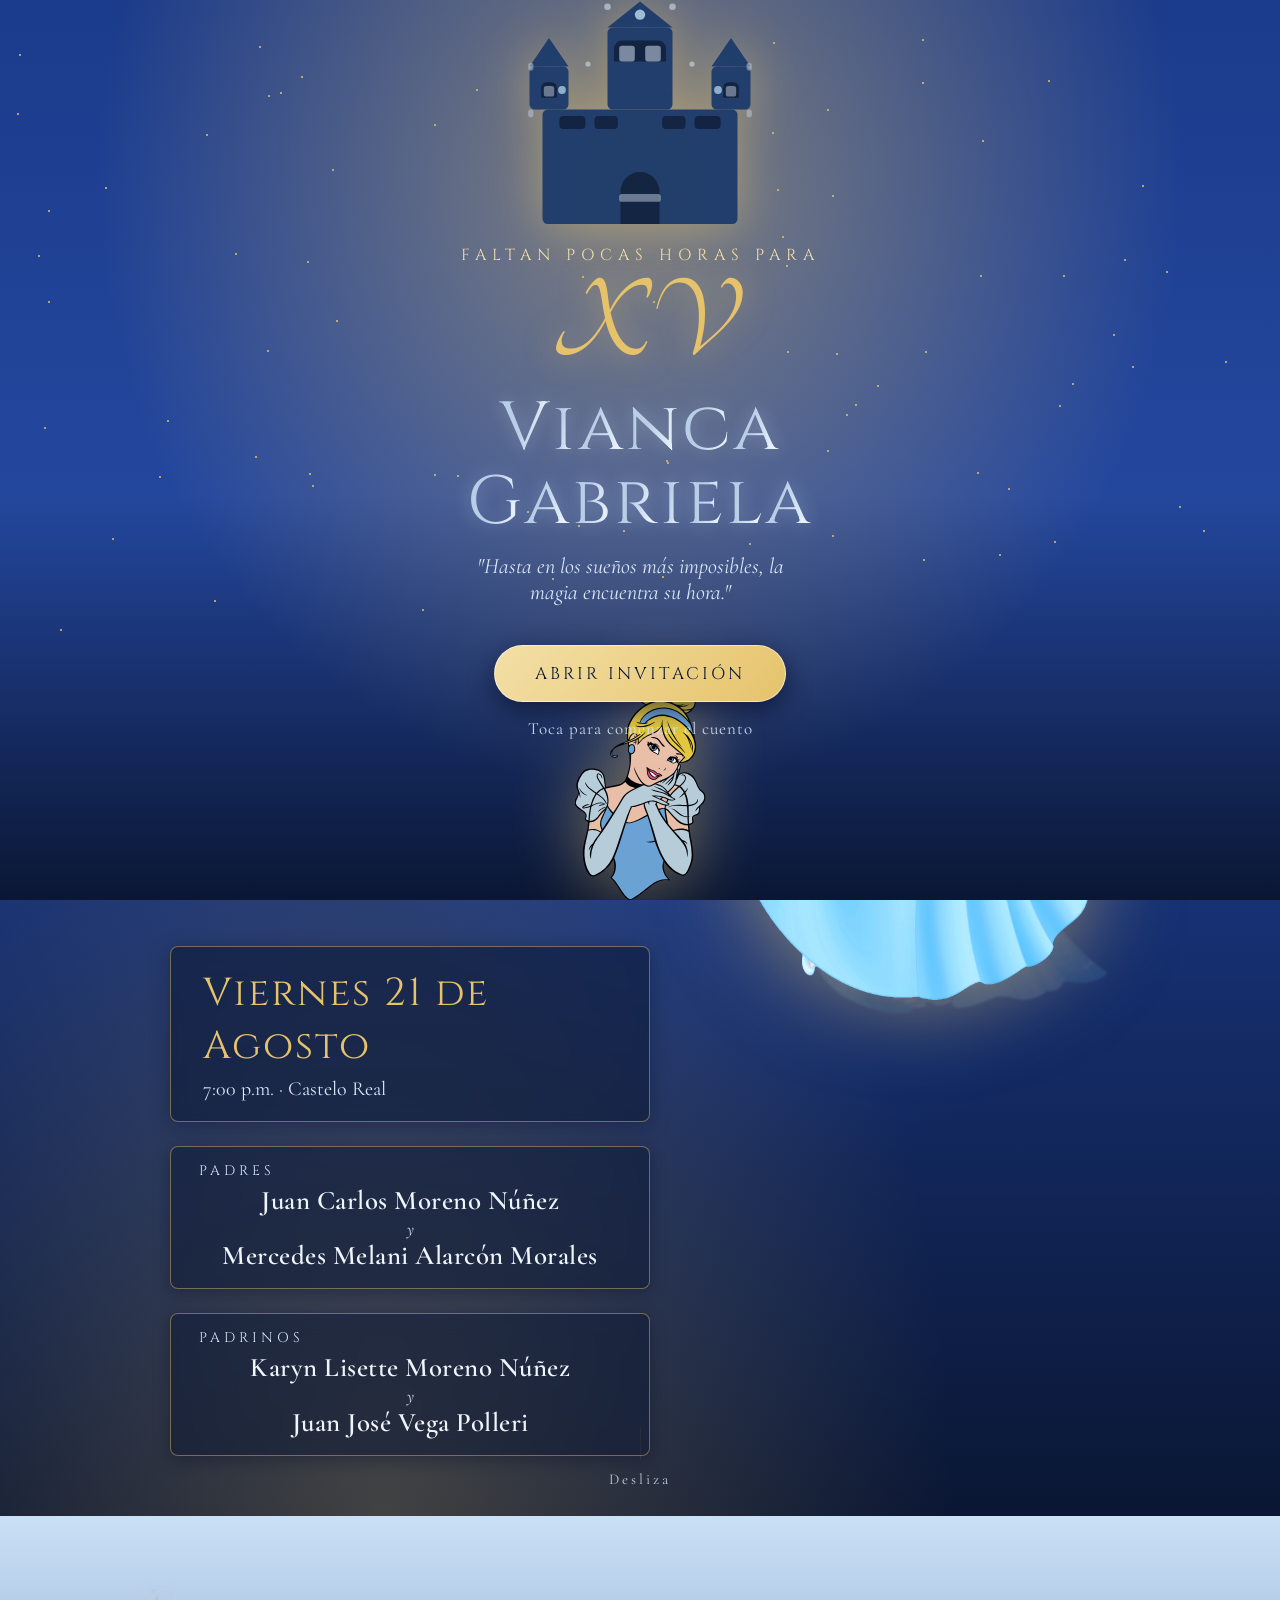
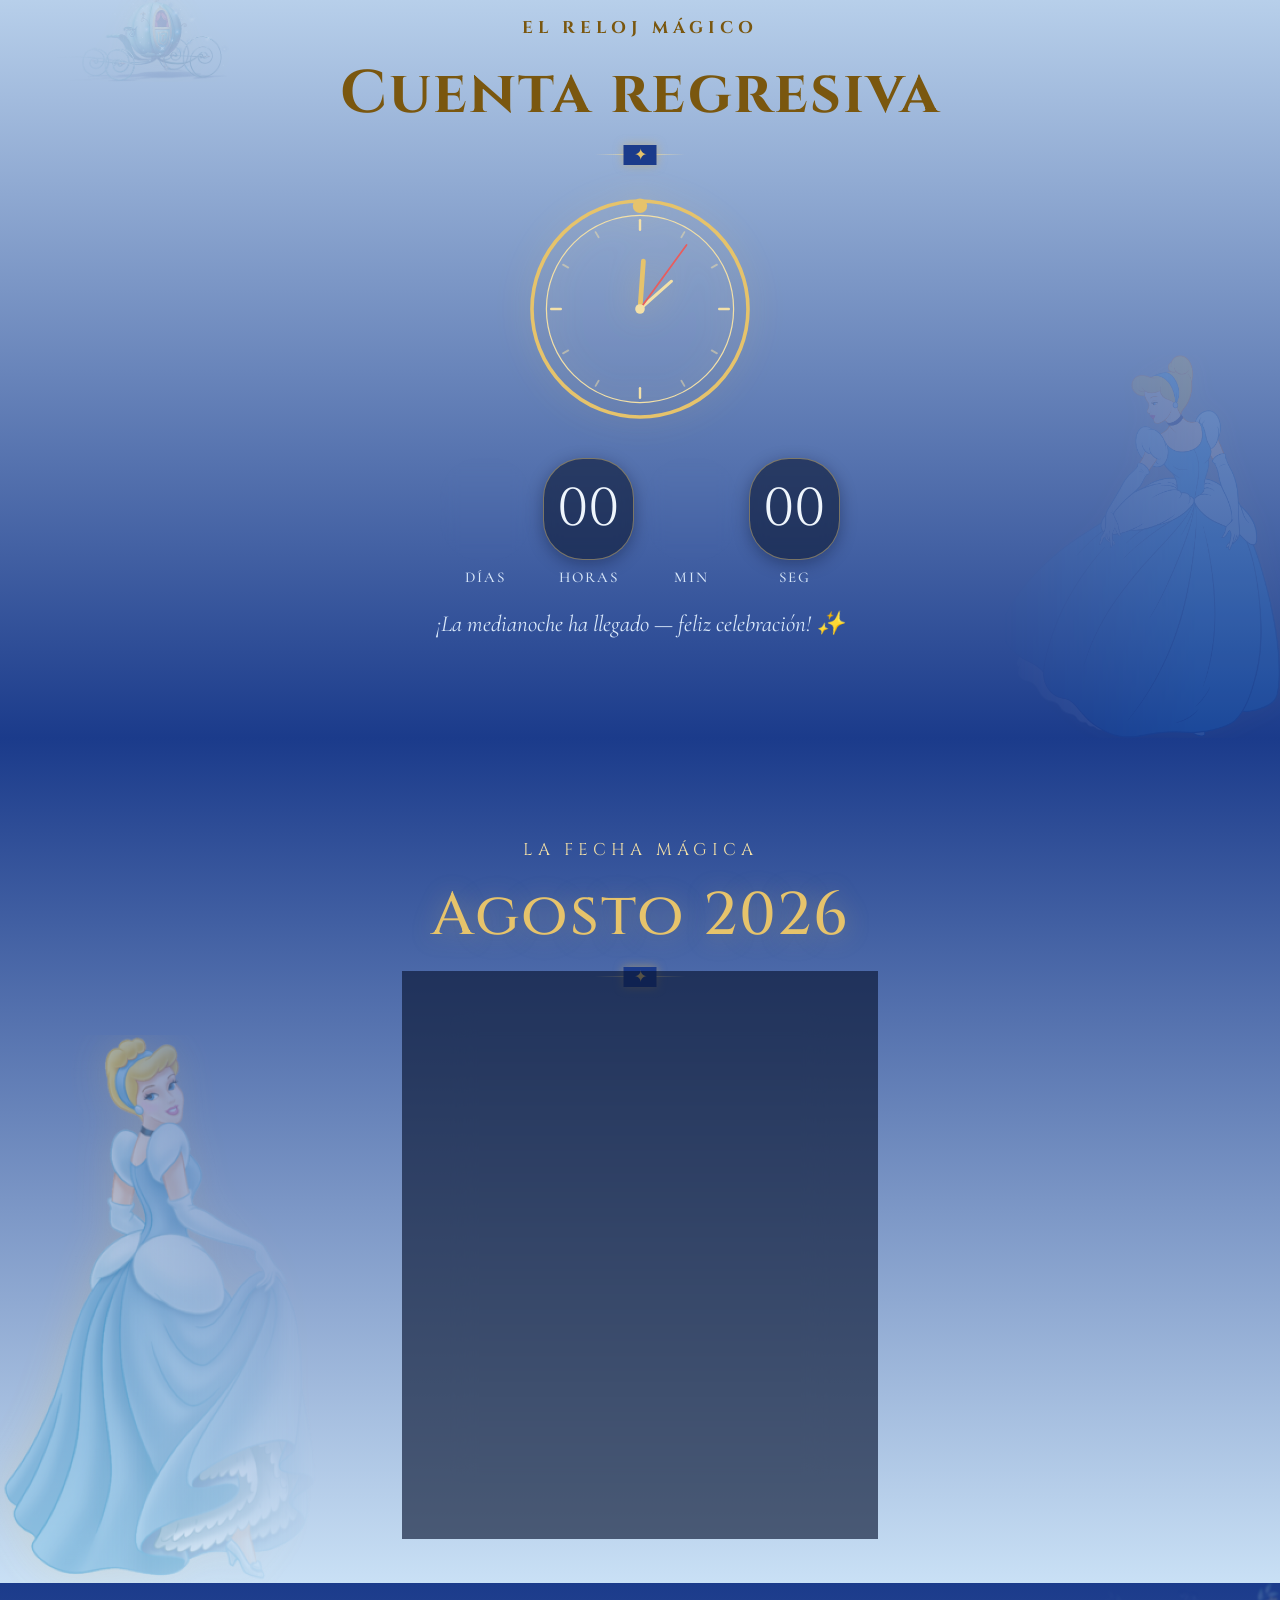
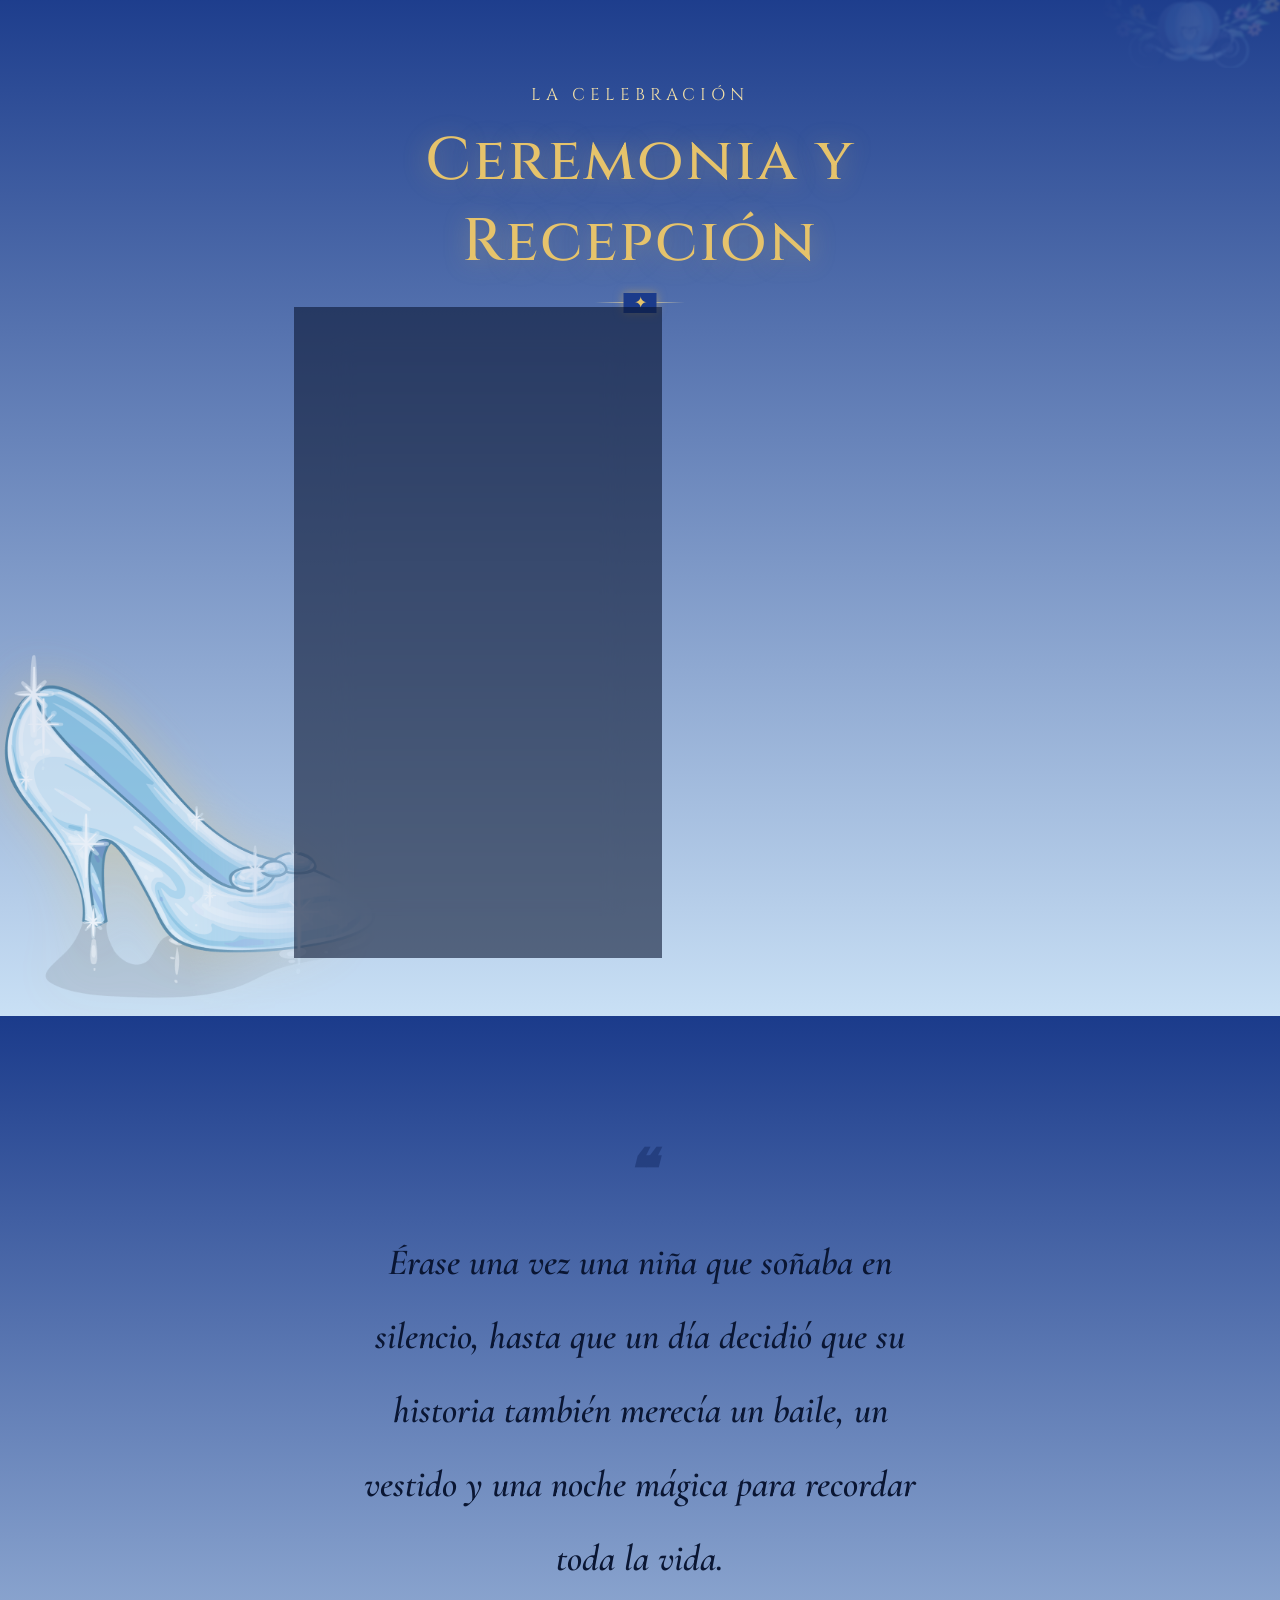
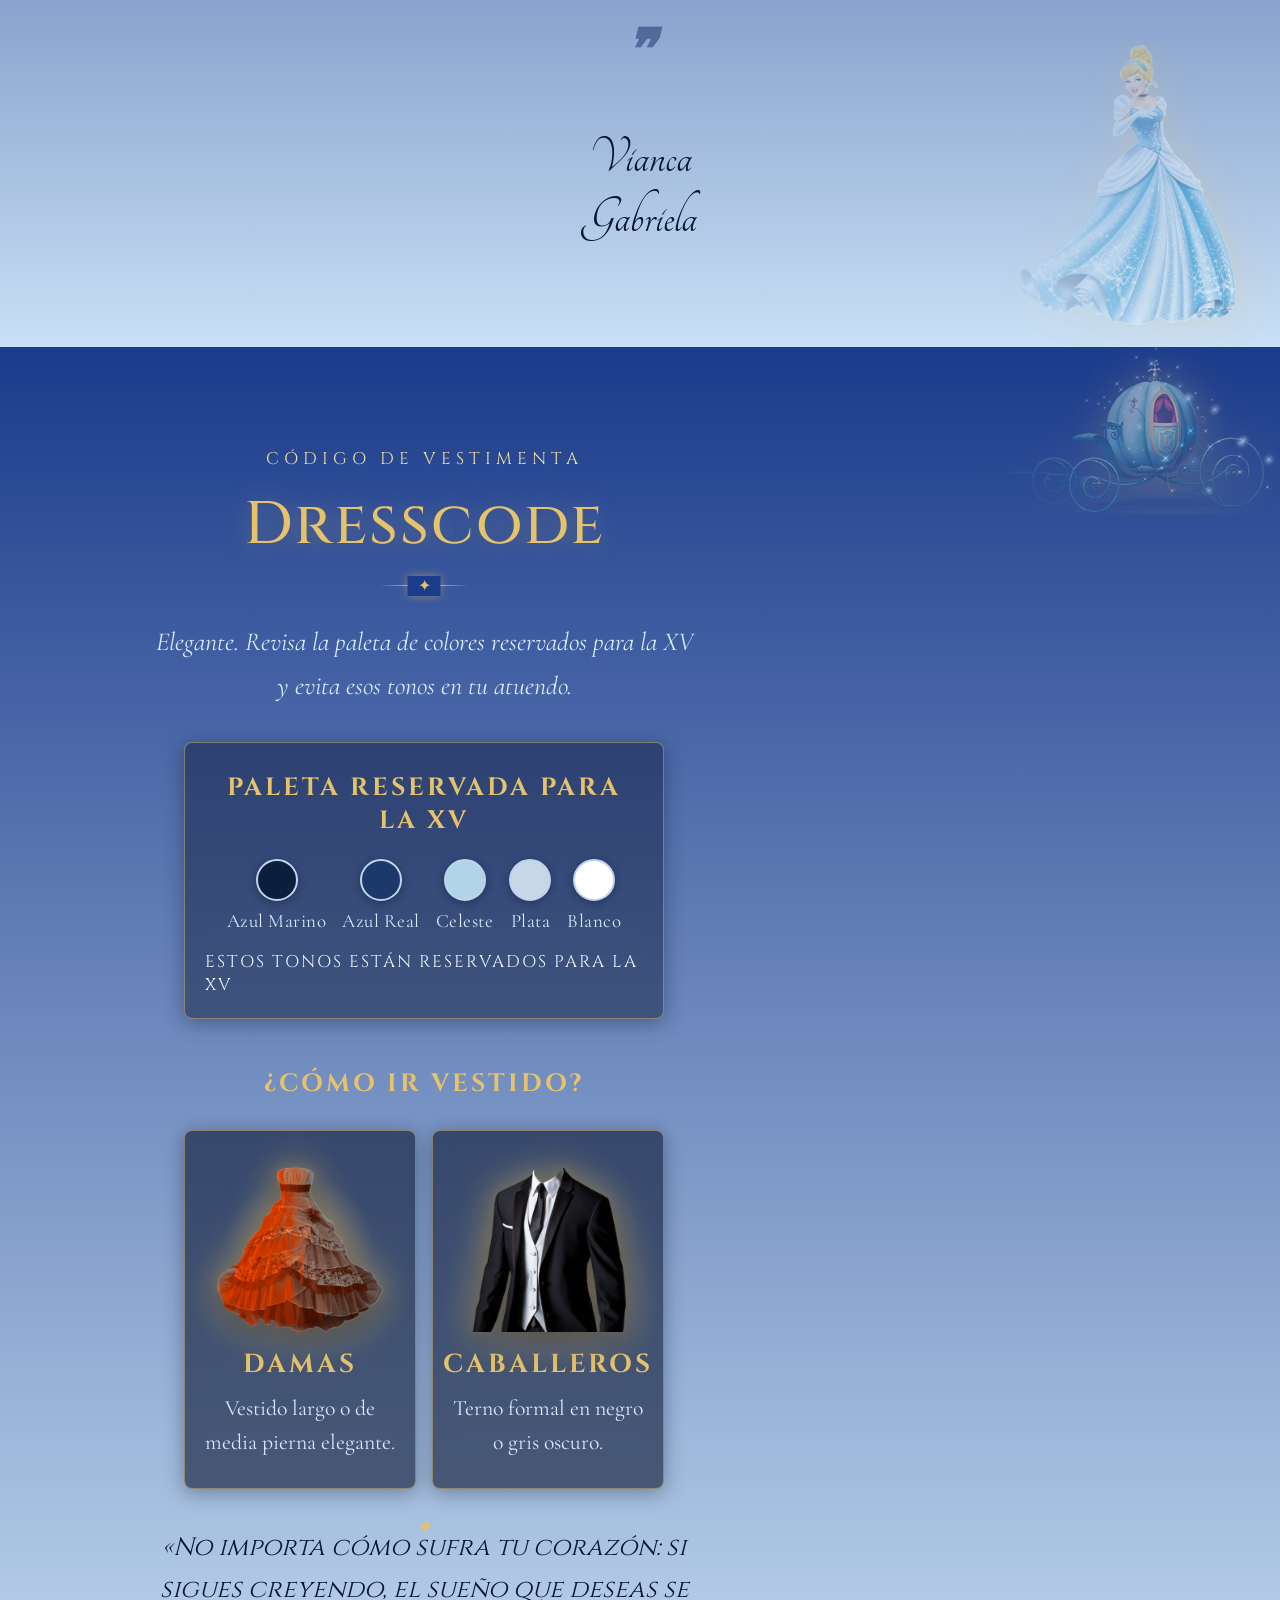
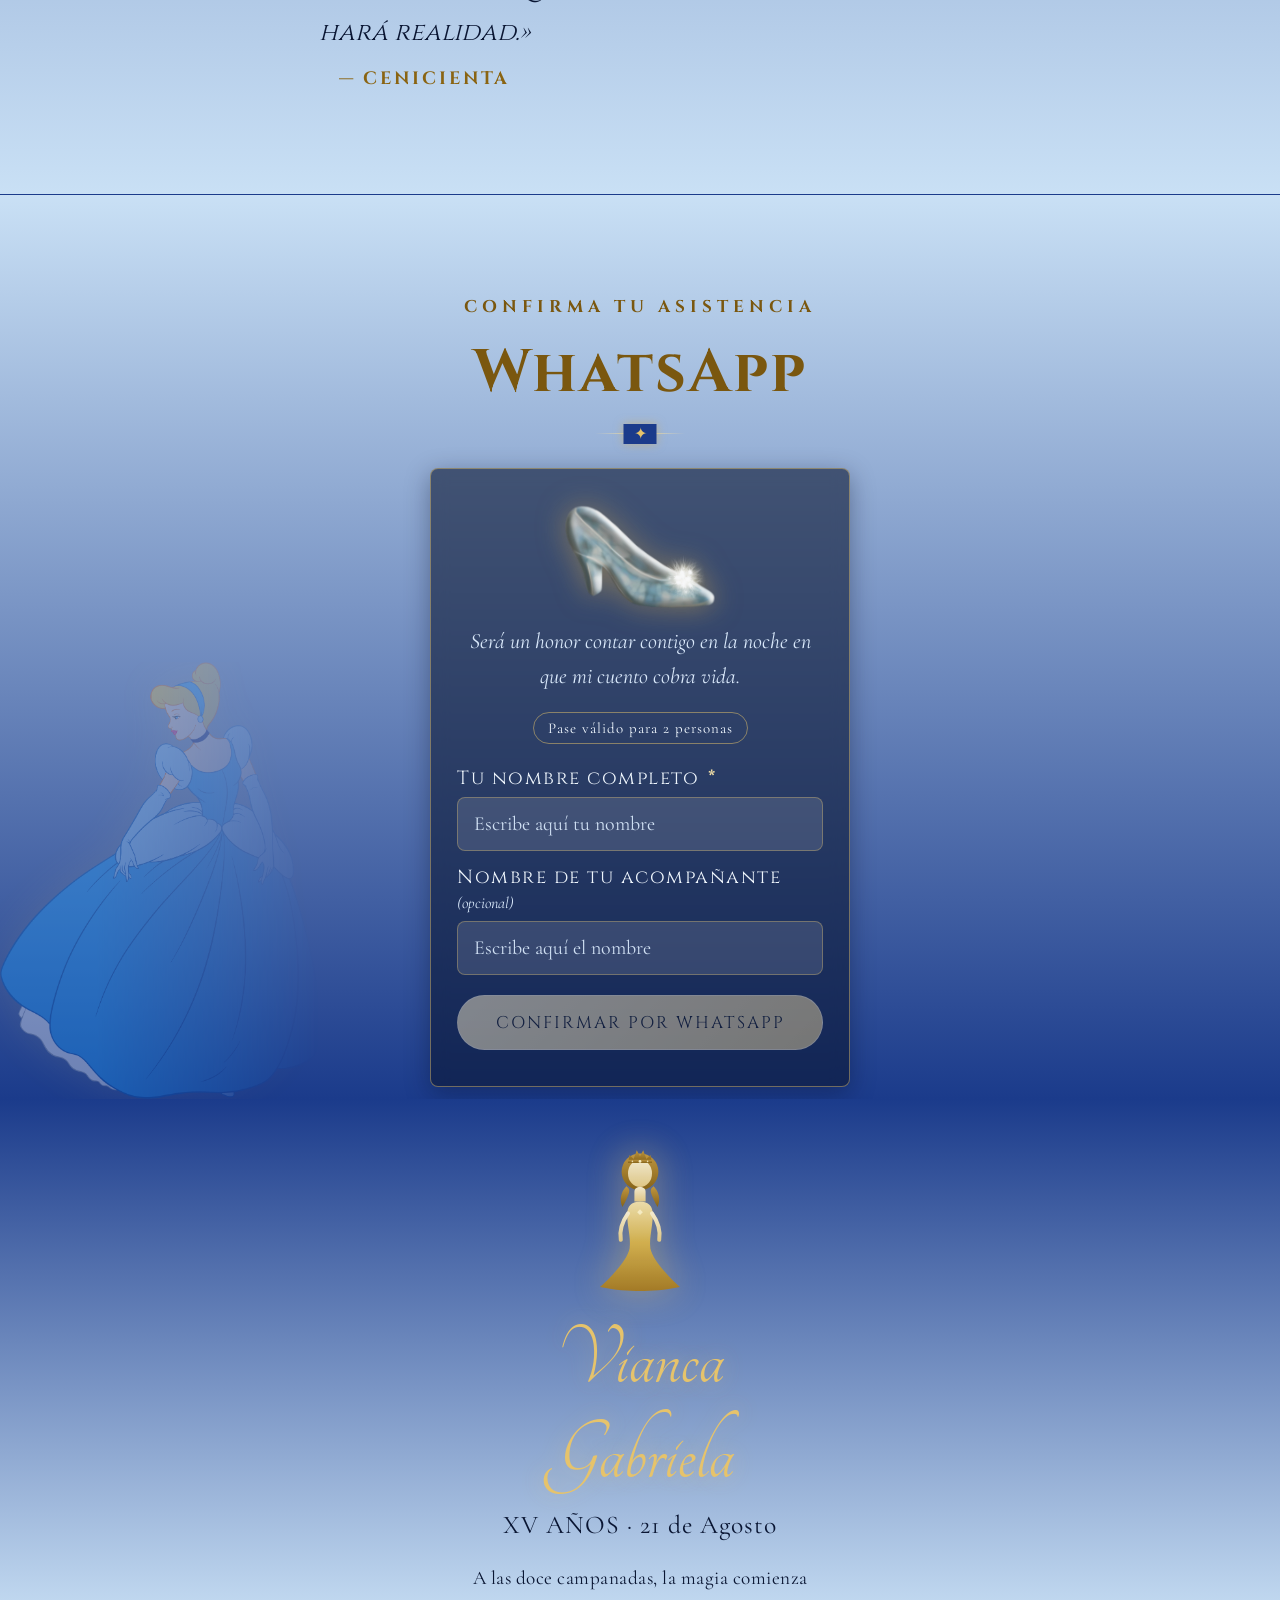
<file: 02/index.html>
<!DOCTYPE html>
<html lang="es">
<head>
<meta charset="UTF-8">
<meta name="viewport" content="width=device-width, initial-scale=1.0">
<title>XV Años — Vianca Gabriela | A las doce campanadas</title>
<meta name="description" content="Invitación digital de XV años, tema Cenicienta">

  <!--
  DATOS:
  Quinceañera: Vianca Gabriela · 21-Ago-2026 7pm · Castelo Real
  Padres: Juan Carlos Moreno Núñez & Mercedes Melani Alarcón Morales
  -->

<link rel="preconnect" href="https://fonts.googleapis.com">
<link rel="preconnect" href="https://fonts.gstatic.com" crossorigin>
<link href="https://fonts.googleapis.com/css2?family=Cinzel:wght@400;500;600&family=Cormorant+Garamond:ital,wght@0,400;0,500;0,600;1,400&family=Tangerine:wght@400;700&display=swap" rel="stylesheet">
<link rel="stylesheet" href="styles.css">
</head>
<body>

<!-- ============ POLVO MÁGICO (partículas) ============ -->
<div class="magic-dust" id="magicDust" aria-hidden="true"></div>

<!-- ============ LLUVIA DE PALABRAS ============ -->
<div class="word-rain" id="wordRain" aria-hidden="true"></div>

<!-- ============ ESTRELLAS TITILANTES ============ -->
<div class="twinkle-layer" id="twinkleLayer" aria-hidden="true"></div>

<!-- ============ ORNAMENTOS DORADOS ============ -->
<div class="orn-layer" id="ornLayer" aria-hidden="true"></div>

<!-- ============ SPLASH ============ -->
<div class="splash" id="splash">
  <div class="splash-stars" id="splashStars" aria-hidden="true"></div>

  <svg class="splash-castle" viewBox="0 0 200 175" fill="none" aria-hidden="true">
    <rect x="25" y="85" width="150" height="88" fill="#1B3A6B" rx="4"/>
    <rect x="75" y="22" width="50" height="63" fill="#1B3A6B" rx="4"/>
    <rect x="15" y="52" width="30" height="33" fill="#1B3A6B" rx="4"/>
    <rect x="155" y="52" width="30" height="33" fill="#1B3A6B" rx="4"/>
    <polygon points="75,22 100,2 125,22" fill="#1B3A6B"/>
    <polygon points="15,52 30,30 45,52" fill="#1B3A6B"/>
    <polygon points="155,52 170,30 185,52" fill="#1B3A6B"/>
    <rect x="14" y="49" width="4" height="6" fill="#C9D6E8" opacity=".5" rx="2"/>
    <rect x="182" y="49" width="4" height="6" fill="#C9D6E8" opacity=".5" rx="2"/>
    <rect x="14" y="85" width="4" height="6" fill="#C9D6E8" opacity=".5" rx="2"/>
    <rect x="182" y="85" width="4" height="6" fill="#C9D6E8" opacity=".5" rx="2"/>
    <path d="M85 173V148a15 15 0 0 1 30 0v25Z" fill="#0B1E3D"/>
    <rect x="84" y="150" width="32" height="6" fill="#C9D6E8" opacity=".5" rx="2"/>
    <path d="M80 38 A6 6 0 0 1 86 32 L114 32 A6 6 0 0 1 120 38 L120 48 L80 48 Z" fill="#0B1E3D"/>
    <rect x="84" y="36" width="12" height="12" fill="#C9D6E8" opacity=".6" rx="2"/>
    <rect x="104" y="36" width="12" height="12" fill="#C9D6E8" opacity=".6" rx="2"/>
    <path d="M24 68 A4 4 0 0 1 28 64 L32 64 A4 4 0 0 1 36 68 L36 76 L24 76 Z" fill="#0B1E3D"/>
    <rect x="26" y="67" width="8" height="8" fill="#C9D6E8" opacity=".5" rx="2"/>
    <path d="M164 68 A4 4 0 0 1 168 64 L172 64 A4 4 0 0 1 176 68 L176 76 L164 76 Z" fill="#0B1E3D"/>
    <rect x="166" y="67" width="8" height="8" fill="#C9D6E8" opacity=".5" rx="2"/>
    <rect x="38" y="90" width="20" height="10" fill="#0B1E3D" rx="3"/>
    <rect x="65" y="90" width="18" height="10" fill="#0B1E3D" rx="3"/>
    <rect x="117" y="90" width="18" height="10" fill="#0B1E3D" rx="3"/>
    <rect x="142" y="90" width="20" height="10" fill="#0B1E3D" rx="3"/>
    <circle cx="40" cy="70" r="3" fill="#B0D4E8" opacity=".8"/>
    <circle cx="60" cy="50" r="2" fill="#C9D6E8" opacity=".7"/>
    <circle cx="160" cy="70" r="3" fill="#B0D4E8" opacity=".8"/>
    <circle cx="140" cy="50" r="2" fill="#C9D6E8" opacity=".7"/>
    <circle cx="100" cy="12" r="4" fill="#B0D4E8" opacity=".9"/>
    <circle cx="75" cy="6" r="2.5" fill="#C9D6E8" opacity=".7"/>
    <circle cx="125" cy="6" r="2.5" fill="#C9D6E8" opacity=".7"/>
  </svg>

  <img src="cinderella.svg" alt="" class="splash-princess" aria-hidden="true">

  <div class="splash-content">
    <span class="splash-eyebrow">Faltan pocas horas para</span>
    <h1 class="splash-title" data-letters>XV</h1>
    <p class="splash-name name-stack"><span data-letters>Vianca</span><span data-letters>Gabriela</span></p>
    <p class="splash-tagline">"Hasta en los sueños más imposibles, la magia encuentra su hora."</p>

    <button class="btn-open" id="btnOpenSplash" type="button">Abrir invitación</button>
    <p class="splash-clock-hint">Toca para comenzar el cuento</p>
  </div>
</div>

<!-- ============ TARJETA DE DOBLE PUERTA ============ -->
<div class="envelope-wrapper" id="envelopeWrapper">
  <div>
    <div class="envelope" id="envelope">
      <div class="envelope-letter">
        <div class="letter-content">
          <img src="slipper.svg" alt="" class="letter-crown" aria-hidden="true">
          <div class="letter-xv" data-letters>XV AÑOS</div>
          <div class="letter-line"></div>
          <div class="letter-name name-stack"><span data-letters>Vianca</span><span data-letters>Gabriela</span></div>
        </div>
      </div>
      <div class="door door-left">
        <div class="door-orn"><span class="door-star">✦</span></div>
        <span class="door-handle" aria-hidden="true"></span>
      </div>
      <div class="door door-right">
        <div class="door-orn"><span class="door-star">✦</span></div>
        <span class="door-handle" aria-hidden="true"></span>
      </div>
      <div class="envelope-seal">
        <svg viewBox="0 0 120 120" aria-hidden="true">
          <defs>
            <linearGradient id="slipGrad" x1="0%" y1="0%" x2="100%" y2="100%">
              <stop offset="0%" stop-color="#C9D6E8" stop-opacity=".95"/>
              <stop offset="50%" stop-color="#E8F0F8" stop-opacity=".85"/>
              <stop offset="100%" stop-color="#B0D4E8" stop-opacity=".9"/>
            </linearGradient>
          </defs>
          <path d="M50 95 L30 80 C22 74 20 64 24 56 L38 30 C42 22 50 18 58 20 L68 22 C76 24 82 32 80 40 L78 48 C76 52 74 56 74 60 L88 94 C90 98 86 104 82 104 L56 104 C52 104 48 100 50 95 Z"
                fill="url(#slipGrad)" stroke="#7EC8E3" stroke-width="1.2" opacity=".9"/>
          <path d="M74 60 C74 60 70 50 66 46 L62 44" stroke="#7EC8E3" stroke-width="2" fill="none" opacity=".6"/>
          <path d="M50 95 C50 95 44 84 44 78" stroke="#7EC8E3" stroke-width="1.5" fill="none" opacity=".5"/>
          <ellipse cx="52" cy="92" rx="18" ry="4" fill="#7EC8E3" opacity=".15" transform="rotate(-10 52 92)"/>
        </svg>
      </div>
    </div>
    <p class="envelope-hint">Toca el sello de cristal para abrir</p>
  </div>
</div>

<!-- ============ HERO ============ -->
<section class="hero" id="hero">
  <div class="hero-layout">
    <div class="hero-content">
      <svg class="hero-castle" viewBox="0 0 200 175" fill="none" aria-hidden="true">
        <rect x="25" y="85" width="150" height="88" fill="#1B3A6B" rx="4"/>
        <rect x="75" y="22" width="50" height="63" fill="#1B3A6B" rx="4"/>
        <rect x="15" y="52" width="30" height="33" fill="#1B3A6B" rx="4"/>
        <rect x="155" y="52" width="30" height="33" fill="#1B3A6B" rx="4"/>
        <polygon points="75,22 100,2 125,22" fill="#1B3A6B"/>
        <polygon points="15,52 30,30 45,52" fill="#1B3A6B"/>
        <polygon points="155,52 170,30 185,52" fill="#1B3A6B"/>
        <rect x="14" y="49" width="4" height="6" fill="#C9D6E8" opacity=".5" rx="2"/>
        <rect x="182" y="49" width="4" height="6" fill="#C9D6E8" opacity=".5" rx="2"/>
        <rect x="14" y="85" width="4" height="6" fill="#C9D6E8" opacity=".5" rx="2"/>
        <rect x="182" y="85" width="4" height="6" fill="#C9D6E8" opacity=".5" rx="2"/>
        <path d="M85 173V148a15 15 0 0 1 30 0v25Z" fill="#0B1E3D"/>
        <rect x="84" y="150" width="32" height="6" fill="#C9D6E8" opacity=".5" rx="2"/>
        <path d="M80 38 A6 6 0 0 1 86 32 L114 32 A6 6 0 0 1 120 38 L120 48 L80 48 Z" fill="#0B1E3D"/>
        <rect x="84" y="36" width="12" height="12" fill="#C9D6E8" opacity=".6" rx="2"/>
        <rect x="104" y="36" width="12" height="12" fill="#C9D6E8" opacity=".6" rx="2"/>
        <path d="M24 68 A4 4 0 0 1 28 64 L32 64 A4 4 0 0 1 36 68 L36 76 L24 76 Z" fill="#0B1E3D"/>
        <rect x="26" y="67" width="8" height="8" fill="#C9D6E8" opacity=".5" rx="2"/>
        <path d="M164 68 A4 4 0 0 1 168 64 L172 64 A4 4 0 0 1 176 68 L176 76 L164 76 Z" fill="#0B1E3D"/>
        <rect x="166" y="67" width="8" height="8" fill="#C9D6E8" opacity=".5" rx="2"/>
        <rect x="38" y="90" width="20" height="10" fill="#0B1E3D" rx="3"/>
        <rect x="65" y="90" width="18" height="10" fill="#0B1E3D" rx="3"/>
        <rect x="117" y="90" width="18" height="10" fill="#0B1E3D" rx="3"/>
        <rect x="142" y="90" width="20" height="10" fill="#0B1E3D" rx="3"/>
        <circle cx="40" cy="70" r="3" fill="#B0D4E8" opacity=".8"/>
        <circle cx="60" cy="50" r="2" fill="#C9D6E8" opacity=".7"/>
        <circle cx="160" cy="70" r="3" fill="#B0D4E8" opacity=".8"/>
        <circle cx="140" cy="50" r="2" fill="#C9D6E8" opacity=".7"/>
        <circle cx="100" cy="12" r="4" fill="#B0D4E8" opacity=".9"/>
        <circle cx="75" cy="6" r="2.5" fill="#C9D6E8" opacity=".7"/>
        <circle cx="125" cy="6" r="2.5" fill="#C9D6E8" opacity=".7"/>
      </svg>

      <span class="hero-eyebrow">Mis quince años</span>
      <h2 class="hero-name name-stack"><span data-letters>Vianca</span><span data-letters>Gabriela</span></h2>
      <p class="hero-xv"><span class="xv-star">✦</span> A LAS DOCE CAMPANADAS <span class="xv-star">✦</span></p>

      <p class="hero-quote">"Ni siquiera puedo decirte cuánto he soñado con esta noche. Ven a celebrarla conmigo, como en el cuento más bonito."</p>

      <div class="hero-date-card">
        <div class="hd-day">Viernes 21 de Agosto</div>
        <div class="hd-sub">7:00 p.m. · Castelo Real</div>
      </div>

      <div class="hero-parents glass">
        <span>Padres</span>
        <div class="parents-list">
          <p class="parent-name">Juan Carlos Moreno Núñez</p>
          <p class="parent-conj">y</p>
          <p class="parent-name">Mercedes Melani Alarcón Morales</p>
        </div>
      </div>

      <div class="hero-parents glass hero-padrinos">
        <span>Padrinos</span>
        <div class="parents-list">
          <p class="parent-name">Karyn Lisette Moreno Núñez</p>
          <p class="parent-conj">y</p>
          <p class="parent-name">Juan José Vega Polleri</p>
        </div>
      </div>
    </div>

    <div class="hero-visual">
      <img src="cinderella_8.png" alt="" class="hero-cinderella-bg" aria-hidden="true">
      <img src="cinderella_9.png" alt="" class="hero-cinderella-main" aria-hidden="true">
    </div>
  </div>
  <div class="hero-scroll" aria-hidden="true"><span></span>Desliza</div>
</section>

<!-- ============ COUNTDOWN ============ -->
<section class="countdown-section" id="countdown">
  <img src="cinderella_1.png" alt="" class="cd-cinderella" aria-hidden="true">
  <img src="cinderella_5.png" alt="" class="cd-cinderella-top" aria-hidden="true">
  <div class="container">
    <span class="eyebrow reveal">El reloj mágico</span>
    <h2 class="section-title reveal">Cuenta regresiva</h2>
    <div class="section-divider reveal"></div>

    <div class="pocket-watch reveal-scale">
      <svg viewBox="0 0 200 200" aria-hidden="true">
        <circle cx="100" cy="100" r="90" fill="none" stroke="#E6C36B" stroke-width="3"/>
        <circle cx="100" cy="100" r="78" fill="rgba(255,255,255,0.04)" stroke="#F3E0A7" stroke-width="1"/>
        <circle cx="100" cy="14" r="6" fill="#E6C36B"/>
        <g stroke="#F3E0A7" stroke-width="2" stroke-linecap="round">
          <line x1="100" y1="26" x2="100" y2="34"/>
          <line x1="174" y1="100" x2="166" y2="100"/>
          <line x1="100" y1="174" x2="100" y2="166"/>
          <line x1="26" y1="100" x2="34" y2="100"/>
        </g>
        <g stroke="#F3E0A7" stroke-width="1.5" stroke-linecap="round" opacity=".5">
          <line x1="134.5" y1="40.2" x2="137" y2="35.9"/>
          <line x1="159.8" y1="65.5" x2="164.1" y2="63"/>
          <line x1="159.8" y1="134.5" x2="164.1" y2="137"/>
          <line x1="134.5" y1="159.8" x2="137" y2="164.1"/>
          <line x1="65.5" y1="159.8" x2="63" y2="164.1"/>
          <line x1="40.2" y1="134.5" x2="35.9" y2="137"/>
          <line x1="40.2" y1="65.5" x2="35.9" y2="63"/>
          <line x1="65.5" y1="40.2" x2="63" y2="35.9"/>
        </g>
        <line id="watchHourHand" x1="100" y1="100" x2="100" y2="60" stroke="#E6C36B" stroke-width="4" stroke-linecap="round"/>
        <line id="watchMinHand" x1="100" y1="100" x2="135" y2="100" stroke="#F3E0A7" stroke-width="2.5" stroke-linecap="round"/>
        <line id="watchSecHand" x1="100" y1="100" x2="100" y2="34" stroke="#E85D5D" stroke-width="1.5" stroke-linecap="round"/>
        <circle cx="100" cy="100" r="4" fill="#F3E0A7"/>
      </svg>
    </div>

    <div class="countdown-grid reveal">
      <div class="cd-item" id="cdDaysWrap"><div class="cd-number" id="cdDays">00</div><span class="cd-label">Días</span></div>
      <div class="cd-item" id="cdHoursWrap"><div class="cd-number" id="cdHours">00</div><span class="cd-label">Horas</span></div>
      <div class="cd-item" id="cdMinsWrap"><div class="cd-number" id="cdMins">00</div><span class="cd-label">Min</span></div>
      <div class="cd-item" id="cdSecsWrap"><div class="cd-number" id="cdSecs">00</div><span class="cd-label">Seg</span></div>
    </div>

    <p class="countdown-note reveal">🎃 Faltan para que la carroza se convierta en calabaza… ✨</p>
  </div>
</section>

<!-- ============ CALENDARIO ============ -->
<section class="cal-section" id="calendario">
  <img src="cinderella_6.png" alt="" class="cal-cinderella" aria-hidden="true">
  <div class="container">
    <span class="eyebrow reveal">La fecha mágica</span>
    <h2 class="section-title reveal">Agosto 2026</h2>
    <div class="section-divider reveal"></div>

    <div class="cal-card reveal-scale">
      <div class="cal-header">
        <span class="cal-month">Agosto</span>
        <span class="cal-year">2026</span>
      </div>
      <div class="cal-weekdays">
        <span>Dom</span><span>Lun</span><span>Mar</span><span>Mié</span><span>Jue</span><span>Vie</span><span>Sáb</span>
      </div>
      <div class="cal-days">
        <span></span><span></span><span></span><span></span><span></span><span></span>
        <span>1</span>
        <span>2</span><span>3</span><span>4</span><span>5</span><span>6</span><span>7</span><span>8</span>
        <span>9</span><span>10</span><span>11</span><span>12</span><span>13</span><span>14</span><span>15</span>
        <span>16</span><span>17</span><span>18</span><span>19</span><span>20</span><span class="cal-highlight">21</span><span>22</span>
        <span>23</span><span>24</span><span>25</span><span>26</span><span>27</span><span>28</span><span>29</span>
        <span>30</span><span>31</span>
      </div>
    </div>
  </div>
</section>

<!-- ============ EVENTOS — CEREMONIA Y RECEPCIÓN ============ -->
<section class="events-section" id="eventos">
  <img src="cinderella_4.png" alt="" class="events-cinderella" aria-hidden="true">
  <img src="cinderella_3.png" alt="" class="events-cinderella-2" aria-hidden="true">
  <div class="container">
    <span class="eyebrow reveal">La celebración</span>
    <h2 class="section-title reveal">Ceremonia y Recepción</h2>
    <div class="section-divider reveal"></div>

    <div class="events-grid events-grid-single">
      <div class="event-card reveal-scale">
        <img src="star.png" alt="" class="event-icon" aria-hidden="true">
        <h3>Ceremonia y Recepción</h3>
        <p class="event-time">7:00 p.m.</p>
        <p class="event-place">Castelo Real</p>
        <p class="event-addr">Huánuco, Perú</p>
        <img src="venue.jpg" alt="Castelo Real — Salón de eventos" class="event-venue-img">
        <a href="https://maps.app.goo.gl/PEtd9zMWERAybh7i8" target="_blank" rel="noopener" class="btn-event">
          Ver en Google Maps
        </a>
      </div>
    </div>
  </div>
</section>

<!-- ============ HISTORIA / CITA ============ -->
<section class="story">
  <img src="cinderella_7.png" alt="" class="story-cinderella" aria-hidden="true">
  <div class="container">
    <p class="story-quote reveal">Érase una vez una niña que soñaba en silencio, hasta que un día decidió que su historia también merecía un baile, un vestido y una noche mágica para recordar toda la vida.</p>
    <p class="story-signature reveal">Vianca<br>Gabriela</p>
  </div>
</section>

<!-- ============ DRESSCODE ============ -->
<section class="dresscode">
  <img src="cinderella_5.png" alt="" class="dress-cinderella" aria-hidden="true">
  <div class="container">
    <span class="eyebrow reveal">Código de vestimenta</span>
    <h2 class="section-title reveal">Dresscode</h2>
    <div class="section-divider reveal"></div>
    <p class="section-sub reveal">Elegante. Revisa la paleta de colores reservados para la XV y evita esos tonos en tu atuendo.</p>

    <!-- Bloque 1: Paleta reservada para la XV -->
    <div class="dc-palette-block reveal">
      <h3 class="dc-palette-title">Paleta reservada para la XV</h3>
      <div class="dc-palette">
        <div class="dc-swatch-item" title="Azul Marino">
          <span class="dc-swatch" style="background:#0B1E3D" data-color="Azul Marino"></span>
          <span class="dc-swatch-name">Azul Marino</span>
        </div>
        <div class="dc-swatch-item" title="Azul Real">
          <span class="dc-swatch" style="background:#1B3A6B" data-color="Azul Real"></span>
          <span class="dc-swatch-name">Azul Real</span>
        </div>
        <div class="dc-swatch-item" title="Celeste">
          <span class="dc-swatch" style="background:#B0D4E8" data-color="Celeste"></span>
          <span class="dc-swatch-name">Celeste</span>
        </div>
        <div class="dc-swatch-item" title="Plata">
          <span class="dc-swatch" style="background:#C9D6E8" data-color="Plata"></span>
          <span class="dc-swatch-name">Plata</span>
        </div>
        <div class="dc-swatch-item" title="Blanco">
          <span class="dc-swatch" style="background:#FFFFFF" data-color="Blanco"></span>
          <span class="dc-swatch-name">Blanco</span>
        </div>
      </div>
      <p class="dc-palette-label" id="dcPaletteLabel">Estos tonos están reservados para la XV</p>
    </div>

    <!-- Bloque 2: Cómo ir vestido -->
    <h3 class="dc-guide-title reveal">¿Cómo ir vestido?</h3>
    <div class="dresscode-grid">
      <div class="dc-card reveal">
        <div class="dc-icon-wrap">
          <img src="dress_red.png" alt="" class="dc-icon dc-icon-dress" aria-hidden="true">
        </div>
        <h3>Damas</h3>
        <p>Vestido largo o de media pierna elegante.</p>
      </div>
      <div class="dc-card reveal">
        <div class="dc-icon-wrap">
          <img src="suit_clean.png" alt="" class="dc-icon dc-icon-suit" aria-hidden="true">
        </div>
        <h3>Caballeros</h3>
        <p>Terno formal en negro o gris oscuro.</p>
      </div>
    </div>

    <p class="dc-quote reveal">«No importa cómo sufra tu corazón: si sigues creyendo, el sueño que deseas se hará realidad.»<span>— Cenicienta</span></p>
  </div>
</section>

<!-- ============ RSVP ============ -->
<section class="rsvp" id="rsvp">
  <img src="cinderella_1.png" alt="" class="rsvp-cinderella" aria-hidden="true">
  <div class="container">
    <span class="eyebrow reveal">Confirma tu asistencia</span>
    <h2 class="section-title reveal">WhatsApp</h2>
    <div class="section-divider reveal"></div>

    <div class="rsvp-card reveal-scale">
      <img src="slipper.png" alt="" class="rsvp-slipper" aria-hidden="true">
      <p class="rsvp-intro">Será un honor contar contigo en la noche en que mi cuento cobra vida.</p>
      <span class="pass-badge">Pase válido para 2 personas</span>

      <form class="rsvp-form" id="rsvpForm" onsubmit="return false;">
        <label class="rsvp-field" for="guestName">
          <span class="rsvp-field-label">Tu nombre completo <b class="req">*</b></span>
          <input type="text" id="guestName" placeholder="Escribe aquí tu nombre" required>
        </label>
        <label class="rsvp-field" for="guestCompanion">
          <span class="rsvp-field-label">Nombre de tu acompañante <span class="opt">(opcional)</span></span>
          <input type="text" id="guestCompanion" placeholder="Escribe aquí el nombre">
        </label>
        <div class="rsvp-qr" id="rsvpQr" hidden>
          <p class="rsvp-qr-hint">Tu código QR de acceso · descárgalo para confirmar y muéstralo en la entrada</p>
          <canvas id="rsvpQrCanvas" aria-hidden="true"></canvas>
          <a class="rsvp-qr-dl" id="rsvpQrDownload" download="qr-asistencia.png">Descargar QR</a>
        </div>
        <button type="button" class="btn-whatsapp" id="btnWhatsapp" disabled>
          Confirmar por WhatsApp
        </button>
      </form>
    </div>
  </div>
</section>

<!-- ============ FOOTER ============ -->
<footer class="footer">
  <img src="princess-gold.svg" alt="" class="footer-slipper" aria-hidden="true">
  <p class="footer-name">Vianca<br>Gabriela</p>
  <p class="footer-sub">XV AÑOS · 21 de Agosto</p>
  <p class="footer-credit">A las doce campanadas, la magia comienza</p>
</footer>

<!-- Botón de música — coloca un archivo .mp3 en esta carpeta -->
<button class="music-toggle" id="musicToggle" type="button" aria-label="Reproducir música">
  <svg viewBox="0 0 24 24" fill="none" aria-hidden="true">
    <rect class="mt-bar" x="5" y="9" width="2.5" height="6" rx="1" fill="currentColor"/>
    <rect class="mt-bar" x="10.75" y="6" width="2.5" height="12" rx="1" fill="currentColor"/>
    <rect class="mt-bar" x="16.5" y="10.5" width="2.5" height="4" rx="1" fill="currentColor"/>
  </svg>
</button>
<audio id="bgMusic" loop preload="auto">
  <source src="La Valse de LAmour.mp3" type="audio/mpeg">
</audio>

<div class="smoke-overlay" id="smokeOverlay" aria-hidden="true"></div>

<div class="toast" id="toast"></div>

<script src="supabase.min.js"></script>
<script src="qrcode-generator.js"></script>
<script src="script.js"></script>
</body>
</html>
</file>
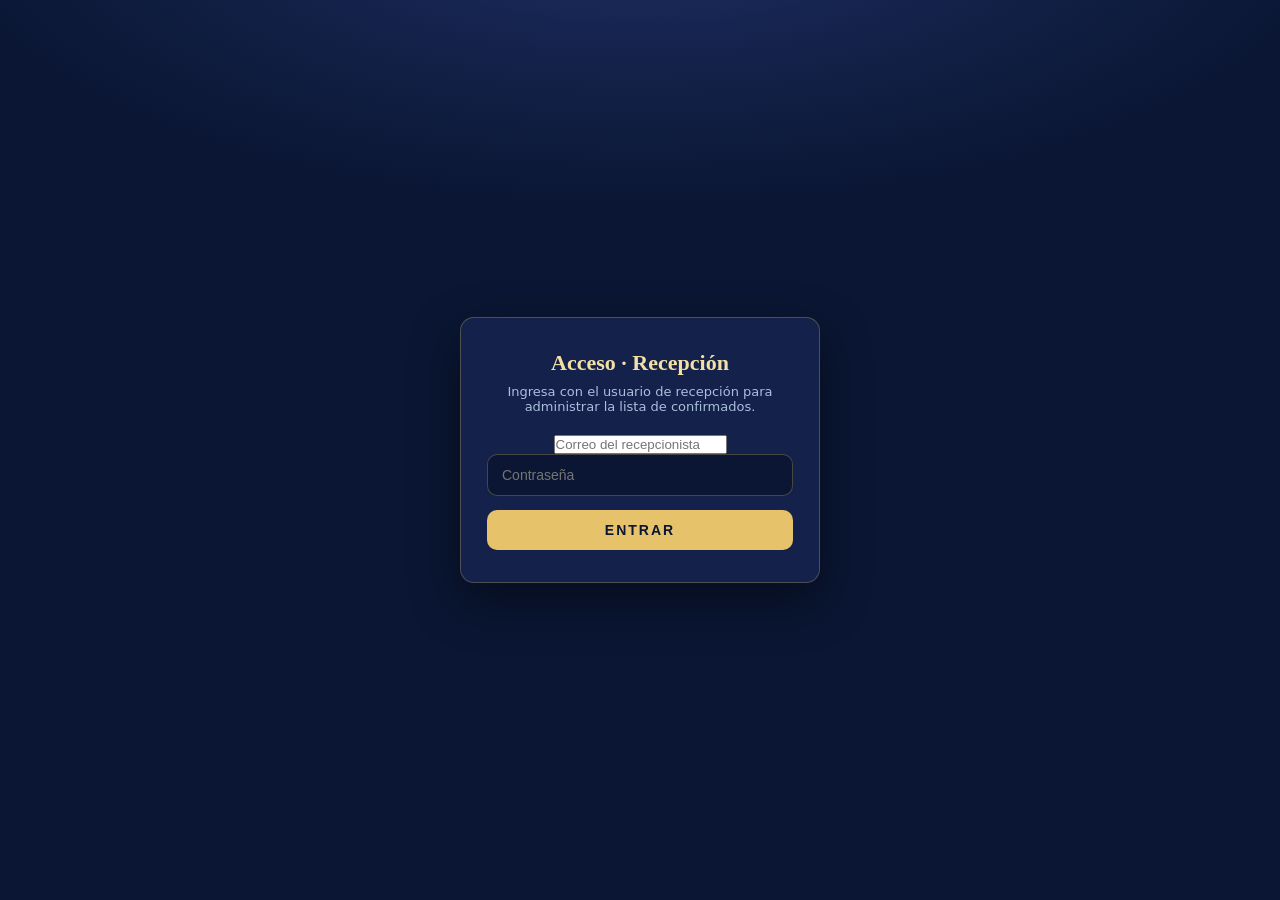
<file: confirmacion asistencia/index.html>
<!DOCTYPE html>
<html lang="es">
<head>
  <meta charset="UTF-8">
  <meta name="viewport" content="width=device-width, initial-scale=1.0">
  <title>Confirmación de Asistencia · XV Vianca Gabriela</title>
  <link rel="stylesheet" href="styles.css">
</head>
<body>
  <div class="login-screen" id="loginScreen" hidden>
    <form class="login-card" id="loginForm">
      <h2 class="login-title">Acceso · Recepción</h2>
      <p class="login-sub">Ingresa con el usuario de recepción para administrar la lista de confirmados.</p>
      <input type="email" id="loginEmail" placeholder="Correo del recepcionista" autocomplete="username" required>
      <input type="password" id="loginPassword" placeholder="Contraseña" autocomplete="current-password" required>
      <button type="submit" class="btn-login">Entrar</button>
      <p class="login-error" id="loginError" hidden></p>
    </form>
  </div>

  <header class="topbar">
    <div class="container">
      <h1 class="title">Confirmación de Asistencia</h1>
      <p class="subtitle">XV Años · Vianca Gabriela · 21 de Agosto</p>
    </div>
    <button class="btn-logout" id="btnLogout" hidden>Cerrar sesión</button>
  </header>

  <main class="container">
    <section class="stats">
      <div class="stat-card">
        <span class="stat-num" id="statTotal">0</span>
        <span class="stat-label">Confirmaciones</span>
      </div>
      <div class="stat-card">
        <span class="stat-num" id="statPeople">0</span>
        <span class="stat-label">Personas</span>
      </div>
      <div class="stat-card">
        <span class="stat-num" id="statArrived">0</span>
        <span class="stat-label">Ya llegaron</span>
      </div>
      <div class="stat-card">
        <span class="stat-num" id="statPending">0</span>
        <span class="stat-label">Pendientes</span>
      </div>
    </section>

    <section class="panel">
      <div class="panel-tools">
        <input type="search" id="searchInput" placeholder="Buscar invitado o acompañante…" aria-label="Buscar">
        <button class="btn-outline" id="btnScan" title="Escanear el QR del invitado">Escanear QR</button>
        <button class="btn-outline" id="btnRefresh" title="Actualizar la lista">Actualizar</button>
        <button class="btn-outline" id="btnExport" title="Descargar la lista en CSV">Exportar CSV</button>
      </div>

      <div class="table-wrap">
        <table class="table">
          <thead>
            <tr>
              <th>#</th>
              <th>Invitado</th>
              <th>Acompañante</th>
              <th>Confirmó</th>
              <th>Estado</th>
              <th>Acciones</th>
            </tr>
          </thead>
          <tbody id="tableBody"></tbody>
        </table>
      </div>

      <p class="empty" id="emptyState" hidden>Sin confirmaciones todavía.</p>
      <p class="status-line" id="statusLine">Cargando…</p>
    </section>

    <p class="footnote">El recepcionista marca la llegada de cada invitado conforme aparece en la puerta.</p>
  </main>

  <div class="scanner-overlay" id="scannerOverlay" hidden>
    <div class="scanner-box">
      <h3 class="scanner-title">Escanear QR del invitado</h3>
      <div class="scanner-viewport">
        <video id="scannerVideo" playsinline muted></video>
        <canvas id="scannerCanvas" hidden></canvas>
      </div>
      <p class="scanner-status" id="scannerStatus">Solicitando acceso a la cámara…</p>
      <button class="btn-login" id="btnScanClose">Cancelar</button>
    </div>
  </div>

  <script src="supabase.min.js"></script>
  <script src="jsQR.min.js"></script>
  <script src="script.js"></script>
</body>
</html>
</file>
<file: 02/styles.css>
/* =========================================================
   XV AÑOS · "A LAS DOCE CAMPANADAS" — invitación tema Cenicienta
   Paleta: azul medianoche, azul real, plata hielo, dorado apagado
   ========================================================= */

:root{
  --celeste:        #A9D0EF;
  --celeste-dark:   #7CB6E4;
  --celeste-light:  #C9E0F5;
  --celeste-bg:     #1B3B8B;
  --celeste-card:   #24479E;
  --navy:           #0A1633;
  --navy-light:     #2B4EA8;
  --navy-mid:       #152C66;
  --silver:         #BFD4EC;
  --silver-light:   #D6E5F5;
  --silver-bright:  #EEF5FC;
  --gold:           #E6C36B;
  --gold-soft:      #F3E0A7;
  --white:          #FFFFFF;
  --text:           #EAF3FC;
  --text-light:     #D9E8FA;
  --text-muted:     #D7E7F9;
  --shadow:         rgba(5,12,38,0.35);
  --shadow-strong:  rgba(5,12,38,0.6);
  --glass-border:   rgba(230,195,107,0.45);

  --font-display:  'Cinzel', serif;
  --font-body:     'Cormorant Garamond', serif;
  --font-script:   'Tangerine', cursive;

  --container: 720px;
  --radius: 8px;
  --ease: cubic-bezier(.22,1,.36,1);
}

@media (prefers-reduced-motion: reduce){
  *, *::before, *::after{
    animation-duration: 0.001ms !important;
    animation-iteration-count: 1 !important;
    transition-duration: 0.001ms !important;
    scroll-behavior: auto !important;
  }
}

*{ box-sizing: border-box; margin:0; padding:0; }

html{ scroll-behavior: smooth; overflow-x: hidden; }

body{
  font-family: var(--font-body);
  background: var(--celeste-bg);
  color: var(--text);
  overflow-x: hidden;
  -webkit-font-smoothing: antialiased;
}

a{ color: inherit; text-decoration: none; }
img{ max-width: 100%; display:block; }

:focus-visible{
  outline: 2px solid var(--gold);
  outline-offset: 3px;
}

.container{
  max-width: var(--container);
  margin: 0 auto;
  padding: 0 24px;
}

/* =========================================================
   TIPOGRAFÍA / TÍTULOS DE SECCIÓN
   ========================================================= */
.eyebrow{
  font-family: var(--font-display);
  font-size: clamp(16px,1.33vw,17px);
  letter-spacing: 5px;
  text-transform: uppercase;
  color: var(--gold-soft);
  text-align: center;
  display:block;
  margin-bottom: 14px;
}

.section-title{
  font-family: var(--font-display);
  font-size: clamp(39px, 6vw,60px);
  text-align: center;
  color: var(--gold);
  letter-spacing: 2px;
  font-weight: 500;
  text-shadow: 0 2px 24px rgba(230,195,107,.35);
}

.section-divider{
  width: 90px;
  height: 1px;
  margin: 20px auto 34px;
  background: linear-gradient(90deg, transparent, var(--gold-soft), transparent);
  position: relative;
}
.section-divider::before{
  content:"✦";
  position:absolute; top:50%; left:50%;
  transform: translate(-50%,-50%);
  color: var(--gold);
  background: var(--celeste-bg);
  font-size: clamp(15px,1.25vw,16px);
  padding: 0 10px;
  filter: drop-shadow(0 0 5px rgba(210,169,79,.55));
}

.section-sub{
  text-align:center;
  font-size: clamp(24px,2.03vw,26px);
  color: var(--text-light);
  font-style: italic;
  max-width: 540px;
  margin: 0 auto 10px;
  line-height: 1.7;
}

section{ position: relative; padding: 100px 0; overflow-x: hidden; contain: paint; }

/* reveal-on-scroll */
.reveal{
  opacity:0;
  transform: translateY(26px);
  transition: opacity .9s var(--ease), transform .9s var(--ease);
}
.reveal.is-visible{ opacity:1; transform: translateY(0); }
.reveal-scale{
  opacity:0;
  transform: scale(.94);
  transition: opacity 1s var(--ease), transform 1s var(--ease);
}
.reveal-scale.is-visible{ opacity:1; transform: scale(1); }

/* Letras animadas letra por letra */
[data-letters] .ltr{
  display:inline-block;
  white-space:pre;
  transform-origin: 50% 85%;
  animation: ltrDance 3s ease-in-out infinite;
  animation-delay: calc(var(--i, 0) * .08s);
}
@keyframes ltrDance{
  0%,100%{ transform: translateY(0) rotate(0deg); }
  50%{ transform: translateY(-5px) rotate(1.1deg); }
}

/* Nombre apilado (una palabra debajo de la otra) */
.name-stack > [data-letters]{ display:block; line-height: 1.08; overflow-wrap:anywhere; }

/* =========================================================
   MAGIC DUST — partículas flotantes (doradas / azul hielo)
   ========================================================= */
.magic-dust{
  position: fixed;
  inset:0;
  pointer-events:none;
  z-index: 5;
  overflow:hidden;
}
.magic-dust.is-active .dust{
  animation: dustFall linear infinite;
}
.dust{
  position:absolute;
  top:-5%;
  border-radius:50%;
  opacity:.75;
  animation-play-state: paused;
}
@keyframes dustFall{
  0%{ transform: translateY(0) translateX(0) rotate(0deg); opacity:0; }
  10%{ opacity:.85; }
  90%{ opacity:.5; }
  100%{ transform: translateY(105vh) translateX(var(--drift,20px)) rotate(180deg); opacity:0; }
}

/* =========================================================
   LLUVIA DE PALABRAS — palabras mágicas cayendo como lluvia
   ========================================================= */
.word-rain{
  position: fixed;
  inset:0;
  pointer-events:none;
  z-index: 4;
  overflow:hidden;
}
.word-rain .word{
  position:absolute;
  top:-70px;
  font-family: var(--font-display);
  letter-spacing: 4px;
  text-transform: uppercase;
  white-space: nowrap;
  opacity:0;
  animation: wordFall linear infinite;
}
@keyframes wordFall{
  0%{ transform: translateY(0) translateX(0) rotate(-5deg); opacity:0; }
  6%{ opacity:.14; }
  85%{ opacity:.11; }
  100%{ transform: translateY(115vh) translateX(var(--wdrift,30px)) rotate(3deg); opacity:0; }
}

/* =========================================================
   ESTRELLAS TITILANTES — capa fija de estrellas doradas
   ========================================================= */
.twinkle-layer{
  position: fixed;
  inset:0;
  pointer-events:none;
  z-index: 3;
  overflow:hidden;
}
.twinkle-star{
  position:absolute;
  border-radius:50%;
  opacity:0;
  box-shadow: 0 0 6px currentColor;
  animation: twinkleSoft ease-in-out infinite;
}
@keyframes twinkleSoft{
  0%,100%{ opacity:0; transform: scale(.4); }
  50%{ opacity:.9; transform: scale(1.5); }
}

/* =========================================================
   ORNAMENTOS DORADOS — figuras flotando suavemente
   ========================================================= */
.orn-layer{
  position: fixed;
  inset:0;
  pointer-events:none;
  z-index: 3;
  overflow:hidden;
}
.orn{
  position:absolute;
  opacity:0;
  text-shadow: 0 0 10px currentColor;
  animation: ornBob ease-in-out infinite;
}
@keyframes ornBob{
  0%,100%{ opacity:.45; transform: translate(0,0) rotate(0deg) scale(.8); }
  50%{ opacity:.75; transform: translate(var(--orx,8px), -16px) rotate(30deg) scale(1.05); }
}

/* =========================================================
   SPLASH — pantalla inicial
   ========================================================= */
.splash{
  position: fixed;
  inset:0;
  z-index: 100;
  display:flex;
  flex-direction:column;
  align-items:center;
  justify-content:center;
  text-align:center;
  background:
    radial-gradient(ellipse at 50% 20%, rgba(230,195,107,0.5), transparent 60%),
    linear-gradient(180deg, var(--celeste-bg) 0%, var(--celeste-card) 55%, var(--navy) 100%);
  transition: opacity 1s var(--ease), visibility 1s var(--ease);
  padding: 24px;
  overflow:hidden;
}
.splash.is-hidden{ opacity:0; visibility:hidden; pointer-events:none; }

.splash-stars{
  position:absolute; inset:0; overflow:hidden; pointer-events:none;
}
.star{
  position:absolute;
  width:2px; height:2px;
  background: var(--gold);
  border-radius:50%;
  animation: twinkle 3s ease-in-out infinite;
}
@keyframes twinkle{
  0%,100%{ opacity:.2; transform: scale(1); }
  50%{ opacity:1; transform: scale(1.6); }
}


.splash-princess{
    position:absolute;
    left:50%;
    bottom:0;
    transform:translateX(-50%);
    height: clamp(200px, 25vh, 340px);
    width:auto;
    opacity:.95;
    pointer-events:none;
    z-index:0;
    filter: drop-shadow(0 0 34px rgba(230,195,107,.5));
  }

.splash-content{ position:relative; z-index:1; margin-bottom: clamp(120px, 18vh, 170px); }

.splash-castle{
  width: min(70vw, 260px);
  margin-bottom: 18px;
  opacity: .92;
  filter: drop-shadow(0 0 24px rgba(230,195,107,.5));
  position:relative;
  z-index:1;
  flex-shrink:0;
}

.splash-eyebrow{
  font-family: var(--font-display);
  font-size: clamp(15px,1.25vw,16px);
  letter-spacing: 6px;
  color: var(--gold-soft);
  text-transform: uppercase;
  margin-bottom: 6px;
}
.splash-title{
  font-family: var(--font-script);
  font-size: clamp(74px, 16vw,120px);
  color: var(--gold);
  line-height: 1;
  text-shadow: 0 0 30px rgba(230,195,107,.5);
}
.splash-name{
  font-family: var(--font-display);
  font-size: clamp(48px, 9.5vw, 68px);
  letter-spacing: 3px;
  margin-top: 6px;
  color: var(--silver-bright);
  text-shadow: 0 0 18px rgba(200,220,245,.45);
}
.splash-name .ltr{
  background: linear-gradient(100deg, #B8CDE6 20%, #E8F2FB 40%, #FFFFFF 50%, #E8F2FB 60%, #B8CDE6 80%);
  background-size: 220% 100%;
  -webkit-background-clip: text;
  background-clip: text;
  -webkit-text-fill-color: transparent;
  animation: goldShimmer 5s ease-in-out infinite, ltrDance 3s ease-in-out infinite;
  animation-delay: calc(var(--i, 0) * .09s), calc(var(--i, 0) * .09s);
}
.splash-tagline{
  font-style: italic;
  color: var(--text-light);
  font-size: clamp(20px,1.72vw,22px);
  margin-top: 14px;
  max-width: 340px;
}

.btn-open{
  margin-top: 40px;
  font-family: var(--font-display);
  font-size: clamp(16px,1.33vw,17px);
  letter-spacing: 3px;
  text-transform: uppercase;
  color: var(--navy);
  background: linear-gradient(135deg, var(--gold-soft), var(--gold));
  border: 1px solid rgba(255,255,255,.55);
  padding: 16px 40px;
  border-radius: 40px;
  cursor:pointer;
  box-shadow: 0 8px 24px var(--shadow-strong);
  animation: pulseGlow 2.6s ease-in-out infinite;
  transition: transform .3s var(--ease), box-shadow .3s var(--ease);
}
.btn-open:hover{ transform: translateY(-2px); box-shadow: 0 12px 32px rgba(230,195,107,.4); }
@keyframes pulseGlow{
  0%,100%{ box-shadow: 0 8px 24px var(--shadow-strong); }
  50%{ box-shadow: 0 8px 36px rgba(230,195,107,.45); }
}

.splash-clock-hint{
  margin-top: 16px;
  font-size: clamp(16px,1.33vw,17px);
  color: var(--text-light);
  letter-spacing: 1px;
  opacity: .9;
}

/* =========================================================
   ENVELOPE — sobre con sello de zapatilla
   ========================================================= */
.envelope-wrapper{
  position: fixed;
  inset:0;
  z-index: 90;
  display:flex;
  align-items:center;
  justify-content:center;
  background: radial-gradient(ellipse at 50% 40%, var(--navy-light) 0%, var(--navy) 75%);
  opacity:0;
  visibility:hidden;
  transition: opacity .8s var(--ease), visibility .8s var(--ease);
}
.envelope-wrapper.is-active{ opacity:1; visibility:visible; }
.envelope-wrapper.is-hidden{ opacity:0; visibility:hidden; pointer-events:none; }

.envelope{
  position: relative;
  width: min(92vw, 520px);
  height: min(66vw, 370px);
  cursor:pointer;
  perspective: 1500px;
  border: 1px solid rgba(230,195,107,.55);
  border-radius: 12px;
  box-shadow: 0 24px 60px rgba(5,12,38,.6), 0 0 44px rgba(230,195,107,.28);
}
.door{
  position:absolute;
  top:0; bottom:0;
  width: 50.3%;
  z-index: 4;
  background:
    linear-gradient(160deg, rgba(255,255,255,.32), rgba(255,255,255,0) 42%),
    linear-gradient(135deg, #9ED2EC, #5FB4DC);
  border: 1px solid rgba(255,255,255,.4);
  transition: transform .95s var(--ease);
  will-change: transform;
}
.door-left{
  left:0;
  border-right: 1px solid rgba(10,22,51,.12);
  border-radius: 9px 0 0 9px;
  transform-origin: left center;
}
.door-right{
  right:0;
  border-left: 1px solid rgba(10,22,51,.12);
  border-radius: 0 9px 9px 0;
  transform-origin: right center;
}
.envelope.is-open .door-left{ transform: rotateY(-110deg); }
.envelope.is-open .door-right{ transform: rotateY(110deg); }

.door-orn{
  position:absolute;
  top:16%; left:10%; right:10%; bottom:16%;
  border: 1.5px solid rgba(255,255,255,.55);
  border-radius: 12px;
  background: linear-gradient(160deg, rgba(255,255,255,.14), rgba(255,255,255,0));
}
.door-star{
  position:absolute;
  top:-11px; left:50%;
  transform: translateX(-50%);
  color: rgba(255,255,255,.9);
  font-size: clamp(17px,1.4vw,18px);
  text-shadow: 0 0 8px rgba(255,255,255,.8);
}
.door-handle{
  position:absolute;
  top:50%;
  width: 13px; height: 13px;
  border-radius:50%;
  background: radial-gradient(circle at 35% 35%, #F6E7B4, #E6C36B);
  box-shadow: 0 0 9px rgba(230,195,107,.95), 0 0 2px rgba(255,255,255,.8);
  transform: translateY(-50%);
}
.door-left .door-handle{ right: 16px; }
.door-right .door-handle{ left: 16px; }

.envelope-seal{
  position:absolute;
  top: 46%; left:50%;
  transform: translate(-50%,-50%);
  width: 86px; height: 86px;
  z-index: 5;
  transition: transform .4s var(--ease), opacity .4s var(--ease);
}
.envelope.is-open .envelope-seal{ opacity:0; transform: translate(-50%,-50%) scale(.4); }
.envelope-seal svg{ width:100%; height:100%; filter: drop-shadow(0 4px 8px rgba(0,0,0,.4)); }

.envelope-letter{
  position:absolute;
  left: 7%; right:7%; top:8%; bottom:8%;
  background: linear-gradient(180deg, #FFFFFF, #E8F4FB);
  border: 1px solid rgba(230,195,107,.55);
  border-radius: 8px;
  z-index:2;
  opacity:0;
  transform: translateY(12px) scale(.92);
  transition: opacity .8s var(--ease) .35s, transform .8s var(--ease) .35s;
  display:flex; align-items:center; justify-content:center;
  text-align:center;
  padding: 18px;
}
.envelope.is-open .envelope-letter{ opacity:1; transform: translateY(0) scale(1); }

.letter-crown{
  width: min(13vw, 72px);
  height: auto;
  margin: 0 auto 6px;
  filter: drop-shadow(0 2px 6px rgba(230,195,107,.55));
  animation: crownSway 6s ease-in-out infinite;
  transform-origin: 50% 100%;
}

.letter-content .letter-xv{
  font-family: var(--font-display);
  font-size: clamp(24px, 8vw, 51px);
  letter-spacing: 4px;
  color: #B8860B;
  text-shadow: 0 1px 0 rgba(10,22,51,.4), 0 2px 8px rgba(10,22,51,.28);
}
.letter-content .letter-xv .ltr{
  background: linear-gradient(100deg, #B8860B 20%, #D9B44A 40%, #F6E7B6 50%, #D9B44A 60%, #B8860B 80%);
  background-size: 220% 100%;
  -webkit-background-clip: text;
  background-clip: text;
  -webkit-text-fill-color: transparent;
  animation: goldShimmer 4s ease-in-out infinite, ltrDance 3s ease-in-out infinite;
  animation-delay: calc(var(--i, 0) * .1s), calc(var(--i, 0) * .1s);
}
.letter-content .letter-line{
  width: min(10vw, 56px); height:1px; background: var(--gold-soft);
  margin: 8px auto;
}
.letter-content .letter-name{
  font-family: var(--font-script);
  font-size: clamp(34px, 13vw, 78px);
  color: var(--navy);
  margin-top: -8px;
  animation: letterNameGlow 3.5s ease-in-out infinite;
}

@keyframes goldShimmer{
  0%{ background-position: 120% 0; }
  60%,100%{ background-position: -120% 0; }
}
@keyframes letterNameGlow{
  0%,100%{ text-shadow: 0 0 0 rgba(230,195,107,0); transform: translateY(0); }
  50%{ text-shadow: 0 0 14px rgba(230,195,107,.55); transform: translateY(-3px); }
}

.envelope-hint{
  margin-top: 16px;
  text-align:center;
  color: var(--text-light);
  font-size: clamp(18px,1.5vw,20px);
  letter-spacing: 1px;
  font-style: italic;
}

/* =========================================================
   HERO
   ========================================================= */
.hero{
  min-height: 100svh;
  display:flex;
  flex-direction:column;
  align-items:center;
  justify-content:center;
  padding: 60px 24px;
  background:
    radial-gradient(ellipse at 60% 0%, var(--navy-light) 0%, transparent 55%),
    radial-gradient(ellipse at 30% 100%, rgba(230,195,107,.25) 0%, transparent 45%),
    linear-gradient(180deg, var(--celeste-card) 0%, var(--celeste-bg) 45%, var(--navy) 100%);
  position:relative;
  overflow:hidden;
}

.hero-layout{
  display:flex;
  align-items:center;
  justify-content:center;
  gap: 40px;
  width:100%;
  max-width: 1100px;
  margin: 0 auto;
  position:relative;
  z-index:1;
}

.hero-content{
  flex: 1 1 450px;
  max-width: 480px;
  text-align: center;
}

.hero-visual{
  flex: 1 1 350px;
  max-width: 400px;
  display:flex;
  align-items:flex-end;
  justify-content:center;
}

.hero-visual{ position:relative; }
.hero-visual::before{
  content:"";
  position:absolute;
  left:50%;
  bottom: 2%;
  transform: translateX(-50%);
  width: 75%;
  aspect-ratio: 1;
  border-radius:50%;
  background: radial-gradient(circle, rgba(230,195,107,.32), rgba(230,195,107,0) 70%);
  z-index:0;
  pointer-events:none;
}

.hero-cinderella-bg{
  position:absolute;
  right: 0;
  bottom: 0;
  width: 75%;
  max-height: 100%;
  opacity: .16;
  pointer-events:none;
  filter: blur(1px);
  z-index:0;
  mask-image: linear-gradient(to bottom, rgba(0,0,0,0), rgba(0,0,0,0.4) 20%, rgba(0,0,0,.8));
  -webkit-mask-image: linear-gradient(to bottom, rgba(0,0,0,0), rgba(0,0,0,0.4) 20%, rgba(0,0,0,.8));
  animation: heroBgFloat 10s ease-in-out infinite;
}
@keyframes heroBgFloat{
  0%,100%{ transform: translateY(0) scale(1); }
  50%{ transform: translateY(-6px) scale(1.03); }
}

.hero-cinderella-main{
  width: 100%;
  height: auto;
  max-height: 88vh;
  object-fit: contain;
  filter: drop-shadow(0 0 45px rgba(230,195,107,.55)) brightness(1.07) saturate(1.06);
  animation: heroCindyFloat 5s ease-in-out infinite;
  position:relative;
  z-index:1;
}

@media (min-width: 820px){
  .hero-layout{ gap: 60px; }
  .hero-content{ text-align: left; }
  .hero-content .hero-date-card,
  .hero-content .hero-parents{ text-align: left; }
}
@media (max-width: 819px){
  .hero-layout{
    flex-direction: column-reverse;
    gap: 24px;
  }
  .hero-visual{ max-width: 260px; }
  .hero-cinderella-main{ max-height: 50vh; }
}

.hero-castle{
  width: min(50vw, 160px);
  opacity:.6;
  margin-bottom: 22px;
  filter: drop-shadow(0 0 20px rgba(230,195,107,.5));
  display:block;
  margin-left:auto;
  margin-right:auto;
}
@media (min-width: 820px){
  .hero-castle{ margin-left:0; margin-right:0; }
}

.hero-cinderella{ display:none; }

@keyframes heroCindyFloat{
  0%,100%{ transform: translateY(0) rotate(-1deg); }
  50%{ transform: translateY(-12px) rotate(1deg); }
}

.events-cinderella{
  position:absolute;
  left: 0;
  bottom: 0;
  width: min(65vw, 380px);
  max-height: 85%;
  opacity: .8;
  pointer-events:none;
  filter: drop-shadow(0 0 25px rgba(230,195,107,.5));
  animation: eventsCindyFloat 6s ease-in-out infinite;
  z-index:0;
  mask-image: linear-gradient(to right, rgba(0,0,0,.9) 50%, rgba(0,0,0,0));
  -webkit-mask-image: linear-gradient(to right, rgba(0,0,0,.9) 50%, rgba(0,0,0,0));
}
.events-cinderella-2{
  position:absolute;
  right: 0;
  top: 0;
  width: min(30vw, 180px);
  max-height: 75%;
  opacity: .3;
  pointer-events:none;
  filter: blur(1px);
  animation: eventsCindyFloat2 8s ease-in-out infinite;
  z-index:0;
  mask-image: linear-gradient(to left, rgba(0,0,0,.6) 40%, rgba(0,0,0,0));
  -webkit-mask-image: linear-gradient(to left, rgba(0,0,0,.6) 40%, rgba(0,0,0,0));
}
@keyframes eventsCindyFloat2{
  0%,100%{ transform: translateY(0) rotate(2deg); }
  50%{ transform: translateY(-8px) rotate(-2deg); }
}
@media (min-width: 700px){
  .events-cinderella{
    width: min(45vw, 380px);
    left: 0;
  }
}
@keyframes eventsCindyFloat{
  0%,100%{ transform: translateY(0) scale(1); }
  50%{ transform: translateY(-10px) scale(1.04); }
}

.dress-cinderella{
  position:absolute;
  right: 0;
  top: 0;
  width: min(55vw, 300px);
  max-height: 88%;
  opacity: .75;
  pointer-events:none;
  filter: drop-shadow(0 0 20px rgba(230,195,107,.5));
  animation: dressCindyFloat 7s ease-in-out infinite;
  z-index:0;
  mask-image: linear-gradient(to left, rgba(0,0,0,.8) 40%, rgba(0,0,0,0));
  -webkit-mask-image: linear-gradient(to left, rgba(0,0,0,.8) 40%, rgba(0,0,0,0));
}
@media (min-width: 700px){
  .dress-cinderella{
    width: min(40vw, 300px);
    right: 0;
    top: 0;
  }
}
@keyframes dressCindyFloat{
  0%,100%{ transform: translateY(0) scale(1); }
  50%{ transform: translateY(-10px) scale(1.06); }
}

.hero-eyebrow{
  font-family: var(--font-display);
  letter-spacing: 6px;
  font-size: clamp(17px,1.4vw,18px);
  text-transform: uppercase;
  color: var(--gold-soft);
  margin-bottom: 10px;
  display:block;
}

.hero-name{
  font-family: var(--font-script);
  font-size: clamp(96px, 18vw, 185px);
  line-height: .9;
  margin-bottom: 6px;
  color: var(--gold);
  text-shadow: 0 2px 22px rgba(230,195,107,.55);
}
.hero-name .ltr{
  background: linear-gradient(100deg, var(--gold) 20%, var(--gold-soft) 40%, #fff8e0 50%, var(--gold-soft) 60%, var(--gold) 80%);
  background-size: 220% 100%;
  -webkit-background-clip: text;
  background-clip: text;
  -webkit-text-fill-color: transparent;
  animation: goldShimmer 5s ease-in-out infinite, ltrDance 3s ease-in-out infinite;
  animation-delay: calc(var(--i, 0) * .09s), calc(var(--i, 0) * .09s);
}

.hero-xv{
  font-family: var(--font-display);
  font-size: clamp(22px, 4vw,30px);
  letter-spacing: 10px;
  color: var(--text-light);
  margin-top: 12px;
  font-weight: 500;
}
.xv-star{
  color: var(--gold-soft);
  font-size: clamp(17px,1.4vw,18px);
  letter-spacing: 0;
  opacity:.7;
}

.hero-quote{
  max-width: 500px;
  margin: 26px auto 0;
  font-style: italic;
  font-size: clamp(24px,2.03vw,26px);
  color: var(--text-light);
  line-height: 1.8;
}

.hero-date-card{
  margin-top: 32px;
  border: 1px solid var(--glass-border);
  padding: 20px 32px;
  border-radius: var(--radius);
  background: rgba(10,22,51,0.55);
  backdrop-filter: blur(8px);
  -webkit-backdrop-filter: blur(8px);
  box-shadow: 0 4px 20px var(--shadow);
}
.hero-date-card .hd-day{
  font-family: var(--font-display);
  font-size: clamp(30px, 5vw,39px);
  letter-spacing: 2px;
  color: var(--gold);
}
.hero-date-card .hd-sub{
  font-size: clamp(18px,1.56vw,20px);
  color: var(--text-light);
  margin-top: 4px;
}

.glass{
  background: rgba(10,22,51,0.5);
  backdrop-filter: blur(10px);
  -webkit-backdrop-filter: blur(10px);
  border: 1px solid var(--glass-border);
}

.hero-parents{
  margin-top: 24px;
  padding: 14px 28px;
  border-radius: var(--radius);
  text-align:center;
  box-shadow: 0 4px 16px var(--shadow);
}
.hero-parents span{
  display:block;
  font-family: var(--font-display);
  font-size: clamp(13px,1.09vw,14px);
  letter-spacing: 4px;
  text-transform: uppercase;
  color: var(--text-muted);
  margin-bottom: 4px;
}
.hero-parents .parents-list{
  display:flex;
  flex-direction:column;
  align-items:center;
  gap: 2px;
}
.hero-parents .parent-name{
  font-family: var(--font-body);
  font-weight: 600;
  font-size: clamp(25px, 2.1vw, 28px);
  color: var(--silver-bright);
  line-height: 1.3;
  letter-spacing: .5px;
}
.hero-parents .parent-conj{
  font-family: var(--font-body);
  font-size: clamp(15px,1.25vw,16px);
  color: var(--text-muted);
  font-style: italic;
  line-height: 1;
}

.hero-scroll{
  position:absolute;
  bottom: 28px; left:50%;
  transform: translateX(-50%);
  font-size: clamp(14px,1.17vw,15px);
  letter-spacing: 3px;
  color: var(--text-muted);
  display:flex; flex-direction:column; align-items:center; gap:8px;
  opacity:.85;
}
.hero-scroll span{
  width:1px; height: 34px;
  background: linear-gradient(var(--gold), transparent);
  animation: scrollLine 1.8s ease-in-out infinite;
}
@keyframes scrollLine{
  0%{ transform: scaleY(0); transform-origin: top; }
  50%{ transform: scaleY(1); transform-origin: top; }
  51%{ transform-origin: bottom; }
  100%{ transform: scaleY(0); transform-origin: bottom; }
}

/* =========================================================
   COUNTDOWN — reloj de bolsillo (elemento distintivo)
   ========================================================= */
.countdown-section{
  background: linear-gradient(180deg, var(--celeste-light) 0%, var(--celeste-bg) 100%);
  text-align:center;
  position:relative;
  overflow:hidden;
}
.countdown-section .container{ position:relative; z-index:1; }

.cd-cinderella{
  position:absolute;
  right: 0;
  bottom: 0;
  width: min(48vw, 280px);
  max-height: 75%;
  opacity: .25;
  pointer-events:none;
  filter: drop-shadow(0 0 15px rgba(230,195,107,.3));
  z-index:0;
  mask-image: linear-gradient(to left, rgba(0,0,0,.5) 30%, rgba(0,0,0,0));
  -webkit-mask-image: linear-gradient(to left, rgba(0,0,0,.5) 30%, rgba(0,0,0,0));
  animation: cdCindyFloat 8s ease-in-out infinite;
}
@keyframes cdCindyFloat{
  0%,100%{ transform: translateY(0) rotate(-1deg); }
  50%{ transform: translateY(-8px) rotate(1deg); }
}
.cd-cinderella-top{
  position:absolute;
  left: 4%;
  top: 8%;
  width: min(30vw, 180px);
  opacity: .4;
  pointer-events:none;
  filter: drop-shadow(0 0 14px rgba(230,195,107,.35));
  animation: cdTopFloat 7s ease-in-out infinite;
  z-index:0;
  mask-image: linear-gradient(to right, rgba(0,0,0,0), rgba(0,0,0,.5) 60%);
  -webkit-mask-image: linear-gradient(to right, rgba(0,0,0,0), rgba(0,0,0,.5) 60%);
}
@keyframes cdTopFloat{
  0%,100%{ transform: translateY(0) rotate(2deg); }
  50%{ transform: translateY(-8px) rotate(-2deg); }
}
.pocket-watch{
  width: min(70vw, 240px);
  aspect-ratio: 1;
  margin: 0 auto 24px;
}
.pocket-watch svg{ width:100%; height:100%; filter: drop-shadow(0 0 16px rgba(230,195,107,.4)); }

.watch-chain{
  width: 2px;
  height: 30px;
  margin: 0 auto;
  background: linear-gradient(var(--silver), var(--gold));
}

.countdown-grid{
  display:grid;
  grid-template-columns: repeat(4, 1fr);
  gap: 12px;
  max-width: 400px;
  margin: 0 auto;
}
.cd-item{
  display:flex; flex-direction:column; align-items:center;
}
.cd-number{
  font-family: var(--font-display);
  font-size: clamp(39px, 6vw,53px);
  color: var(--silver-bright);
  background: rgba(10,22,51,0.6);
  backdrop-filter: blur(8px);
  -webkit-backdrop-filter: blur(8px);
  border: 1px solid var(--glass-border);
  border-radius: 40px;
  width: 100%;
  padding: 14px 0;
  transition: transform .3s, box-shadow .3s;
  box-shadow: 0 4px 16px var(--shadow);
}
.cd-item.tick .cd-number{ transform: scale(1.06); box-shadow: 0 6px 24px var(--shadow-strong); }
.cd-label{
  margin-top: 8px;
  font-size: clamp(14px,1.17vw,15px);
  letter-spacing: 2px;
  text-transform: uppercase;
  color: var(--text-light);
  font-weight: 500;
}

.countdown-note{
  margin-top: 24px;
  font-style: italic;
  color: var(--text-light);
  font-size: clamp(21px,1.8vw,23px);
}

/* =========================================================
   CALENDARIO
   ========================================================= */
.cal-section{
  text-align:center;
  background: linear-gradient(180deg, var(--celeste-bg) 0%, var(--celeste-light) 100%);
  position:relative;
  overflow:hidden;
}
.cal-section .container{ position:relative; z-index:1; }

.cal-cinderella{
  position:absolute;
  left: 0;
  bottom: 0;
  width: min(50vw, 320px);
  max-height: 80%;
  opacity: .7;
  pointer-events:none;
  filter: drop-shadow(0 0 20px rgba(230,195,107,.4));
  animation: calCindyFloat 6s ease-in-out infinite;
  z-index:0;
  mask-image: linear-gradient(to right, rgba(0,0,0,.7) 30%, rgba(0,0,0,0));
  -webkit-mask-image: linear-gradient(to right, rgba(0,0,0,.7) 30%, rgba(0,0,0,0));
}
@keyframes calCindyFloat{
  0%,100%{ transform: translateY(0) scale(1); }
  50%{ transform: translateY(-10px) scale(1.04); }
}

.cal-card{
  display:inline-block;
  border: 1px solid var(--glass-border);
  border-radius: 16px;
  background: rgba(10,22,51,0.65);
  backdrop-filter: blur(12px);
  -webkit-backdrop-filter: blur(12px);
  box-shadow: 0 8px 32px var(--shadow);
  padding: 28px 32px;
  max-width: 380px;
  width:100%;
}

.cal-header{
  display:flex;
  justify-content:space-between;
  align-items:center;
  margin-bottom: 20px;
  padding-bottom: 14px;
  border-bottom: 1px solid var(--glass-border);
}
.cal-month{
  font-family: var(--font-display);
  font-size: clamp(28px,2.34vw,30px);
  color: var(--gold);
  letter-spacing: 2px;
}
.cal-year{
  font-family: var(--font-display);
  font-size: clamp(19px,1.64vw,21px);
  color: var(--text-muted);
  letter-spacing: 1px;
}

.cal-weekdays{
  display:grid;
  grid-template-columns: repeat(7,1fr);
  gap: 4px;
  margin-bottom: 10px;
}
.cal-weekdays span{
  font-family: var(--font-display);
  font-size: clamp(13px,1.09vw,14px);
  text-transform:uppercase;
  color: var(--text-muted);
  letter-spacing: .5px;
  padding: 4px 0;
}

.cal-days{
  display:grid;
  grid-template-columns: repeat(7,1fr);
  gap: 4px;
}
.cal-days span{
  font-size: clamp(25px, 2.1vw, 27px);
  color: var(--text);
  padding: 7px 0;
  border-radius: 50%;
  transition: background .3s;
}
.cal-days .cal-highlight{
  background: linear-gradient(135deg, var(--gold-soft), var(--gold));
  color: var(--navy);
  font-weight: 600;
  box-shadow: 0 4px 14px rgba(230,195,107,.4);
  position:relative;
  animation: calDayGlow 2.6s ease-in-out infinite;
}
@keyframes calDayGlow{
  0%,100%{ box-shadow: 0 4px 14px rgba(230,195,107,.4); }
  50%{ box-shadow: 0 4px 26px rgba(230,195,107,.85); }
}
.cal-days .cal-highlight::after{
  content:'✦';
  position:absolute;
  top: -10px;
  right: -8px;
  font-size: clamp(13px,1.09vw,14px);
  color: var(--gold-soft);
  animation: slipperPop 2s ease-in-out infinite;
}
@keyframes slipperPop{
  0%,100%{ transform: scale(1) rotate(0deg); }
  50%{ transform: scale(1.2) rotate(-8deg); }
}

@keyframes dcShine{
  0%{ left:-80%; opacity:0; }
  15%{ opacity:1; }
  50%{ left:130%; opacity:1; }
  70%,100%{ left:150%; opacity:0; }
}
@keyframes dcHalo{
  0%,100%{ opacity:.75; transform: translate(-50%,-50%) scale(1); }
  50%{ opacity:1; transform: translate(-50%,-50%) scale(1.15); }
}
@keyframes dcIconFloat{
  0%,100%{ transform: translateY(0); }
  50%{ transform: translateY(-6px); }
}
@keyframes dcSparkle{
  0%,100%{ opacity:.4; transform: translateX(-50%) scale(.9) rotate(0deg); }
  50%{ opacity:1; transform: translateX(-50%) scale(1.2) rotate(20deg); }
}

/* =========================================================
   HISTORIA (cita del cuento)
   ========================================================= */
.story{
  text-align:center;
  background: linear-gradient(180deg, var(--celeste-bg) 0%, var(--celeste-light) 100%);
  position:relative;
  overflow:hidden;
}
.story .container{ position:relative; z-index:1; }

.story-cinderella{
  position:absolute;
  right: 0;
  bottom: 0;
  width: min(55vw, 300px);
  max-height: 80%;
  opacity: .7;
  pointer-events:none;
  filter: drop-shadow(0 0 20px rgba(230,195,107,.5));
  animation: storyCindyFloat 6s ease-in-out infinite;
  z-index:0;
  mask-image: linear-gradient(to left, rgba(0,0,0,.7) 30%, rgba(0,0,0,0));
  -webkit-mask-image: linear-gradient(to left, rgba(0,0,0,.7) 30%, rgba(0,0,0,0));
}
@keyframes storyCindyFloat{
  0%,100%{ transform: translateY(0) scale(1); }
  50%{ transform: translateY(-10px) scale(1.04); }
}
.story-quote{
  max-width: 640px;
  margin: 0 auto;
  font-family: var(--font-body);
  font-size: clamp(28px, 4vw,37px);
  line-height: 2;
  color: var(--navy);
  font-style: italic;
  font-weight: 600;
  position:relative;
  padding: 0 24px;
}
.story-quote::before, .story-quote::after{
  content:"❝";
  font-family: Georgia, serif;
  color: var(--navy-mid);
  font-size: clamp(44px,4.29vw,55px);
  display:block;
  opacity:.5;
}
.story-quote::after{ content:"❞"; }
.story-signature{
  font-family: var(--font-script);
  font-size: clamp(44px, 4.3vw, 56px);
  color: var(--navy);
  margin-top: 22px;
}

/* =========================================================
   DRESSCODE
   ========================================================= */
.dresscode{
  background: linear-gradient(180deg, var(--celeste-bg) 0%, var(--celeste-light) 100%);
  text-align:center;
  position:relative;
  overflow:hidden;
}
.dresscode .container{ position:relative; z-index:1; }
@media (min-width: 700px){
  .dresscode .container{
    margin-left: 5%;
    margin-right: auto;
    text-align: left;
  }
  .dresscode-grid{
    margin-left: 0;
    margin-right: auto;
  }
  .dc-palette-block{
    margin-left: 0;
    margin-right: auto;
  }
  .dc-guide-title{
    text-align: left;
  }
}
.dresscode-grid{
  display:grid;
  grid-template-columns: 1fr 1fr;
  gap: 16px;
  max-width: 480px;
  margin: 30px auto 0;
}
.dc-card{
  border: 1px solid var(--glass-border);
  border-radius: var(--radius);
  padding: 28px 18px;
  background: rgba(10,22,51,0.6);
  backdrop-filter: blur(8px);
  -webkit-backdrop-filter: blur(8px);
  box-shadow: 0 4px 20px var(--shadow);
  display:flex;
  flex-direction:column;
  align-items:center;
  text-align:center;
  position:relative;
  overflow:hidden;
  transition: transform .3s var(--ease), box-shadow .3s var(--ease);
}
.dc-card::after{
  content:"";
  position:absolute;
  top:0; left:-80%;
  width:50%; height:100%;
  background: linear-gradient(105deg, transparent, rgba(255,255,255,.22), transparent);
  transform: skewX(-18deg);
  animation: dcShine 5s ease-in-out infinite;
  pointer-events:none;
}
.dc-card:hover{ transform: translateY(-4px); box-shadow: 0 12px 36px var(--shadow-strong); }
.dc-card:hover::after{ animation-duration: 2.2s; }

.dc-icon-wrap{
  position: relative;
  width: 100%;
  height: 180px;
  display:flex;
  align-items:center;
  justify-content:center;
  margin-bottom: 8px;
}
.dc-icon-wrap::before{
  content:"";
  position:absolute;
  top:50%; left:50%;
  width:150px; height:150px;
  transform: translate(-50%,-50%);
  border-radius:50%;
  background: radial-gradient(circle, rgba(230,195,107,.5) 0%, rgba(230,195,107,.15) 45%, rgba(230,195,107,0) 70%);
  animation: dcHalo 3.2s ease-in-out infinite;
  pointer-events:none;
}
.dc-icon{
  position:relative;
  display:block;
  filter:
    drop-shadow(0 8px 14px rgba(5,12,38,.5))
    drop-shadow(0 0 18px rgba(230,195,107,.45))
    drop-shadow(0 0 6px rgba(230,195,107,.35));
  animation: dcIconFloat 4s ease-in-out infinite;
}
.dc-icon-dress{ height: 165px; width: auto; }
.dc-icon-suit{ height: 165px; width: auto; }
.dc-card h3{
  font-family: var(--font-display);
  font-size: clamp(24px, 2.04vw, 26px);
  letter-spacing: 3px;
  color: var(--gold);
  text-transform: uppercase;
  margin-bottom: 10px;
}
.dc-card p{
  font-size: clamp(20px, 1.7vw, 22px);
  color: var(--text-light);
  line-height: 1.55;
  max-width: 220px;
}

.dc-quote{
  max-width: 540px;
  margin: 38px auto 0;
  text-align:center;
  font-family: var(--font-display);
  font-style: italic;
  font-size: clamp(23px,1.95vw,25px);
  line-height: 1.7;
  color: var(--navy);
  position:relative;
}
.dc-quote::before{
  content:"✦";
  position:absolute;
  top:-16px; left:50%;
  transform: translateX(-50%);
  color: var(--gold);
  font-size: clamp(19px,1.64vw,21px);
  animation: dcSparkle 2.5s ease-in-out infinite;
}
.dc-quote span{
  display:block;
  margin-top:10px;
  font-style:normal;
  font-size: clamp(17px,1.4vw,18px);
  letter-spacing:3px;
  text-transform:uppercase;
  font-weight:700;
  color: #8A6412;
}
.dc-palette-block{
  max-width: 480px;
  margin: 34px auto 0;
  padding: 28px 20px 22px;
  background: rgba(10,22,51,0.45);
  backdrop-filter: blur(8px);
  -webkit-backdrop-filter: blur(8px);
  border: 1px solid var(--glass-border);
  border-radius: var(--radius);
  box-shadow: 0 4px 20px var(--shadow);
}
.dc-palette-title{
  font-family: var(--font-display);
  font-size: clamp(21px,1.95vw,25px);
  letter-spacing: 3px;
  text-transform: uppercase;
  color: var(--gold);
  text-align:center;
  margin-bottom: 22px;
}
.dc-palette{
  display:flex; justify-content:center; flex-wrap:wrap; gap:18px 16px;
}
.dc-swatch-item{
  display:flex;
  flex-direction:column;
  align-items:center;
  gap:8px;
  cursor:pointer;
}
.dc-swatch{
  width: 42px; height:42px; border-radius:50%;
  border: 2px solid var(--silver);
  box-shadow: 0 2px 8px var(--shadow);
  cursor:pointer;
  transition: transform .25s var(--ease), box-shadow .25s var(--ease), border-color .25s var(--ease);
}
.dc-swatch:hover{ transform: scale(1.15); border-color: var(--gold); }
.dc-swatch.is-selected{
  transform: scale(1.2);
  border-color: var(--gold);
  box-shadow: 0 0 0 3px rgba(230,195,107,.55), 0 2px 8px var(--shadow);
}
.dc-swatch-name{
  font-family: var(--font-body);
  font-size: clamp(16px,1.48vw,19px);
  color: var(--text-light);
  letter-spacing: .5px;
  white-space: nowrap;
}
.dc-palette-label{
  margin-top: 18px;
  font-family: var(--font-display);
  font-size: clamp(16px,1.33vw,17px);
  letter-spacing: 2px;
  text-transform: uppercase;
  color: var(--silver-bright);
  min-height: 24px;
}
.dc-guide-title{
  font-family: var(--font-display);
  font-size: clamp(21px,1.95vw,25px);
  letter-spacing: 3px;
  text-transform: uppercase;
  color: var(--gold);
  text-align:center;
  margin: 48px auto 0;
}

/* =========================================================
   EVENTOS — Ceremonia y Recepción
   ========================================================= */
.events-section{
  background: linear-gradient(180deg, var(--celeste-bg) 0%, var(--celeste-light) 100%);
  text-align:center;
  position:relative;
  overflow:hidden;
}
.events-section .container{ position:relative; z-index:1; }
@media (min-width: 700px){
  .events-section .events-grid:not(.events-grid-single){
    margin-left: auto;
    margin-right: 5%;
  }
}
.events-grid{
  display:grid;
  grid-template-columns: 1fr 1fr;
  gap: 20px;
  max-width: 580px;
  margin: 30px auto 0;
}
.events-grid-single{
  grid-template-columns: 1fr;
  max-width: 420px;
  margin-left:auto;
  margin-right:auto;
}
.event-card{
  border: 1px solid var(--glass-border);
  border-radius: var(--radius);
  padding: 32px 20px;
  background: rgba(10,22,51,0.6);
  backdrop-filter: blur(10px);
  -webkit-backdrop-filter: blur(10px);
  box-shadow: 0 6px 24px var(--shadow);
  transition: transform .3s var(--ease), box-shadow .3s var(--ease);
}
.event-card:hover{ transform: translateY(-4px); box-shadow: 0 12px 36px var(--shadow-strong); }
.event-icon{
  height: 64px;
  width: auto;
  display: block;
  margin: 0 auto 12px;
  filter: drop-shadow(0 4px 10px rgba(230,195,107,.4));
}
.event-card h3{
  font-family: var(--font-display);
  font-size: clamp(21px, 1.8vw, 23px);
  letter-spacing: 3px;
  color: var(--gold);
  text-transform: uppercase;
  margin-bottom: 12px;
}
.event-card .event-time{
  font-size: clamp(29px, 2.44vw, 31px);
  font-weight: 600;
  color: var(--gold);
  font-family: var(--font-display);
  letter-spacing: 1px;
}
.event-card .event-place{
  font-size: clamp(20px, 1.7vw, 22px);
  color: var(--text);
  margin-top: 6px;
  font-weight: 500;
}
.event-card .event-addr{
  font-size: clamp(18px, 1.5vw, 19px);
  color: var(--text-light);
  margin-top: 4px;
}
.event-venue-img{
  width: 100%;
  height: 150px;
  object-fit: cover;
  border: 1px solid rgba(230,195,107,.4);
  border-radius: var(--radius);
  margin-top: 16px;
  display: block;
  filter: drop-shadow(0 4px 12px var(--shadow));
}
.btn-event{
  display:inline-flex;
  align-items:center;
  gap:8px;
  margin-top: 18px;
  font-family: var(--font-display);
  font-size: clamp(15px,1.25vw,16px);
  letter-spacing: 2px;
  text-transform: uppercase;
  color: var(--navy);
  background: linear-gradient(135deg, var(--gold-soft), var(--gold));
  border: 1px solid rgba(255,255,255,.45);
  padding: 12px 24px;
  border-radius: 40px;
  transition: background .3s, transform .3s, box-shadow .3s, filter .3s;
  box-shadow: 0 4px 12px var(--shadow);
  cursor:pointer;
  text-decoration:none;
}
.btn-event:hover{ background: var(--gold); transform: translateY(-2px); filter: brightness(1.06); box-shadow: 0 6px 20px rgba(230,195,107,.4); }

/* =========================================================
   RSVP
   ========================================================= */
.rsvp{
  background: linear-gradient(180deg, var(--celeste-light) 0%, var(--celeste-bg) 100%);
  text-align:center;
  position:relative;
  overflow:hidden;
  padding-bottom: 12px;
}
.rsvp .container{ position:relative; z-index:1; }
.rsvp-cinderella{
  position:absolute;
  left: 0;
  bottom: 0;
  width: min(55vw, 320px);
  max-height: 80%;
  opacity: .5;
  pointer-events:none;
  filter: drop-shadow(0 0 20px rgba(230,195,107,.3));
  animation: rsvpCindyFloat 7s ease-in-out infinite;
  z-index:0;
  mask-image: linear-gradient(to right, rgba(0,0,0,.7) 30%, rgba(0,0,0,0));
  -webkit-mask-image: linear-gradient(to right, rgba(0,0,0,.7) 30%, rgba(0,0,0,0));
}
@keyframes rsvpCindyFloat{
  0%,100%{ transform: translateY(0) scale(1); }
  50%{ transform: translateY(-10px) scale(1.04); }
}
.rsvp-card{
  max-width: 420px;
  margin: 26px auto 0;
  border: 1px solid var(--glass-border);
  border-radius: var(--radius);
  padding: 36px 26px;
  background: rgba(10,22,51,0.6);
  backdrop-filter: blur(8px);
  -webkit-backdrop-filter: blur(8px);
  box-shadow: 0 6px 24px var(--shadow);
}
.rsvp-slipper{
  width: 150px;
  max-width: 60%;
  height: auto;
  display: block;
  margin: 0 auto 16px;
  filter: drop-shadow(0 0 14px rgba(210,169,79,.65));
}
.rsvp-intro{
  color: var(--text-light);
  font-size: clamp(21px, 1.8vw, 22px);
  font-style: italic;
  margin-bottom: 8px;
  line-height: 1.6;
}
.pass-badge{
  display:inline-block;
  margin: 10px 0 22px;
  font-size: clamp(14px,1.17vw,15px);
  letter-spacing: 1px;
  color: var(--silver-bright);
  border: 1px solid rgba(230,195,107,.5);
  padding: 6px 14px;
  border-radius: 20px;
}
.rsvp-form{ display:flex; flex-direction:column; gap: 14px; }
.rsvp-form input{
  width:100%;
  background: rgba(255,255,255,0.12);
  border: 1px solid rgba(230,195,107,.35);
  color: var(--text);
  font-family: var(--font-body);
  font-size: clamp(18px,1.56vw,20px);
  padding: 14px 16px;
  border-radius: var(--radius);
}
.rsvp-form input::placeholder{ color: var(--text-muted); opacity:.95; }
.rsvp-form input:focus{ border-color: var(--gold); outline:none; }

/* QR de acceso */
.rsvp-qr{
  margin-top: 4px;
  padding: 14px;
  text-align: center;
  background: rgba(255,255,255,.96);
  border: 1px solid rgba(230,195,107,.5);
  border-radius: var(--radius);
}
.rsvp-qr[hidden]{ display:none; }
.rsvp-qr-hint{
  color: #4a3a1a;
  font-size: 13px;
  font-weight: 600;
  letter-spacing: .5px;
  margin-bottom: 10px;
}
#rsvpQrCanvas{
  width: 200px;
  height: 200px;
  max-width: 100%;
  border: 1px solid #e6c36b;
  border-radius: 10px;
  background: #fff;
}
.rsvp-qr-dl{
  display: inline-block;
  margin-top: 10px;
  color: #4a3a1a;
  font-size: 13px;
  font-weight: 700;
  text-decoration: underline;
  text-underline-offset: 3px;
}

.btn-whatsapp{
  margin-top: 6px;
  width:100%;
  background: linear-gradient(135deg, var(--gold-soft), var(--gold));
  color: var(--navy);
  border: 1px solid rgba(255,255,255,.45);
  font-family: var(--font-display);
  font-size: clamp(16px,1.33vw,17px);
  letter-spacing: 2px;
  text-transform: uppercase;
  padding: 15px 0;
  border-radius: 40px;
  cursor:pointer;
  display:flex; align-items:center; justify-content:center; gap:8px;
  transition: transform .3s var(--ease), box-shadow .3s var(--ease), filter .3s;
  box-shadow: 0 4px 16px var(--shadow-strong);
}
.btn-whatsapp:hover{ transform: translateY(-2px); filter: brightness(1.06); box-shadow: 0 6px 24px rgba(230,195,107,.45); }
.btn-whatsapp:disabled{
  opacity:.5;
  filter: grayscale(.45);
  cursor:not-allowed;
  transform:none;
  box-shadow:none;
}
.btn-whatsapp:disabled:hover{ transform:none; filter: grayscale(.45); box-shadow:none; }

/* =========================================================
   FOOTER
   ========================================================= */

/* =========================================================
   FOOTER
   ========================================================= */
.footer{
  padding: 16px 24px 40px;
  text-align:center;
  background: linear-gradient(180deg, var(--celeste-bg), var(--celeste-light));
}
.footer-slipper{
  width: 120px;
  max-width: 50%;
  height: auto;
  display: block;
  margin: 0 auto 14px;
  opacity:.95;
  filter: drop-shadow(0 0 18px rgba(230,195,107,.5));
}
.footer-name{
  font-family: var(--font-script);
  font-size: clamp(66px, 7vw, 92px);
  color: var(--gold);
  text-shadow: 0 0 22px rgba(230,195,107,.45);
}
.footer-sub{
  font-size: clamp(22px,2vw,28px);
  color: var(--text-light);
  letter-spacing: 1px;
  margin-top: 6px;
}
.footer-credit{
  margin-top: 26px;
  font-size: clamp(18px,1.5vw,22px);
  color: var(--text-light);
  letter-spacing: .5px;
}

/* music toggle */
.music-toggle{
  position: fixed;
  bottom: 20px; right: 20px;
  z-index: 40;
  width: 48px; height: 48px;
  border-radius: 50%;
  background: rgba(10,22,51,0.7);
  border: 1px solid rgba(230,195,107,.55);
  color: var(--gold);
  display:flex; align-items:center; justify-content:center;
  cursor:pointer;
  backdrop-filter: blur(8px);
  -webkit-backdrop-filter: blur(8px);
  box-shadow: 0 4px 16px var(--shadow);
  transition: transform .3s, box-shadow .3s;
}
.music-toggle:hover{ transform: scale(1.08); box-shadow: 0 6px 24px var(--shadow-strong); }
.music-toggle svg{ width: 20px; height:20px; }
.music-toggle.is-playing svg .mt-bar{ animation: mtBars .9s ease-in-out infinite; }
.music-toggle .mt-bar:nth-child(2){ animation-delay:.15s; }
.music-toggle .mt-bar:nth-child(3){ animation-delay:.3s; }
@keyframes mtBars{
  0%,100%{ transform: scaleY(.4); }
  50%{ transform: scaleY(1); }
}

/* toast */
.toast{
  position: fixed;
  bottom: 90px; left:50%;
  transform: translateX(-50%) translateY(20px);
  background: var(--white);
  color: var(--navy);
  padding: 14px 24px;
  border-radius: 30px;
  font-size: clamp(17px,1.4vw,18px);
  z-index: 200;
  opacity:0;
  pointer-events:none;
  transition: opacity .4s, transform .4s;
  box-shadow: 0 10px 30px var(--shadow-strong);
  text-align:center;
  max-width: 90vw;
  border: 1px solid var(--silver);
}
.toast.is-visible{ opacity:1; transform: translateX(-50%) translateY(0); }

/* =========================================================
   SMOKE / HUMO AL ABRIR LA TARJETA
   ========================================================= */
.smoke-overlay{
  position: fixed;
  inset:0;
  z-index: 95;
  pointer-events:none;
  opacity:0;
  visibility:hidden;
  overflow:hidden;
}
.smoke-overlay.is-active{
  opacity:1;
  visibility:visible;
}
.smoke-overlay.is-active .smoke-particle{
  animation: smokeRise 2.5s ease-out forwards;
}
.smoke-overlay.is-active .sparkle{
  animation: sparklePop 1.2s ease-out forwards;
}

.smoke-particle{
  position:absolute;
  width: 60px;
  height: 60px;
  border-radius:50%;
  background: radial-gradient(circle, var(--smoke-a, rgba(255,255,255,0.95)), var(--smoke-b, rgba(200,220,240,0.7)), transparent);
  opacity:0;
  will-change: transform, opacity;
  contain: layout style;
}

@keyframes smokeRise{
  0%{
    transform: translate(0,0) scale(0.3);
    opacity:0;
  }
  8%{
    opacity:1;
  }
  35%{
    opacity:0.95;
  }
  100%{
    transform: translate(var(--tx,0px), var(--ty,-120vh)) scale(var(--sc,5));
    opacity:0;
  }
}

.sparkle{
  position:absolute;
  border-radius:50%;
  background: radial-gradient(circle, #FFD700, #FFC107, transparent);
  box-shadow: 0 0 8px rgba(255,215,0,.6);
  opacity:0;
  pointer-events:none;
  will-change: transform, opacity;
  contain: layout style;
}
@keyframes sparklePop{
  0%{
    transform: translate(0,0) scale(0);
    opacity:0;
  }
  20%{
    opacity:1;
    transform: translate(var(--sx,30px),var(--sy,-60px)) scale(1.5);
  }
  60%{
    opacity:0.8;
  }
  100%{
    transform: translate(var(--sx,80px),var(--sy,-140px)) scale(0.2);
    opacity:0;
  }
}

/* Rendimiento en móviles: menos carga de pintado para que todo fluya */
@media (max-width: 600px){
  .sparkle{ box-shadow: none; }
  .dust, .word{ will-change: transform; }
}

/* =========================================================
   ANIMACIONES DE IMÁGENES
   ========================================================= */
.img-float{
  animation: imgFloat 4s ease-in-out infinite;
}
@keyframes imgFloat{
  0%,100%{ transform: translateY(0); }
  50%{ transform: translateY(-8px); }
}
.img-pulse{
  animation: imgPulse 3s ease-in-out infinite;
}
@keyframes imgPulse{
  0%,100%{ transform: scale(1); opacity:1; }
  50%{ transform: scale(1.04); opacity:.9; }
}

/* =========================================================
   ANIMACIONES DECORATIVAS EXTRA
   ========================================================= */
.section-title{
  animation: titleGlow 4.5s ease-in-out infinite;
}
@keyframes titleGlow{
  0%,100%{ text-shadow: 0 2px 24px rgba(230,195,107,.3); }
  50%{ text-shadow: 0 2px 40px rgba(230,195,107,.65); }
}

.cal-card{
  animation: calCardFloat 6s ease-in-out infinite;
}
@keyframes calCardFloat{
  0%,100%{ transform: translateY(0); }
  50%{ transform: translateY(-8px); }
}

.event-card{
  animation: cardGoldPulse 3.4s ease-in-out infinite;
}
@keyframes cardGoldPulse{
  0%,100%{ box-shadow: 0 6px 24px var(--shadow); }
  50%{ box-shadow: 0 6px 30px rgba(230,195,107,.35); }
}

.hero-date-card{
  animation: dateCardFloat 5s ease-in-out infinite;
}
@keyframes dateCardFloat{
  0%,100%{ transform: translateY(0); }
  50%{ transform: translateY(-6px); }
}

.rsvp-slipper{
  animation: slipperFloat 4s ease-in-out infinite;
}
@keyframes slipperFloat{
  0%,100%{ transform: translateY(0) rotate(-3deg); }
  50%{ transform: translateY(-6px) rotate(3deg); }
}

.footer-slipper{
  animation: crownSway 6s ease-in-out infinite;
}
@keyframes crownSway{
  0%,100%{ transform: rotate(-5deg); }
  50%{ transform: rotate(5deg); }
}

/* =========================================================
   RESPONSIVE
   ========================================================= */
@media (min-width: 900px){
  .events-grid{
    max-width: 620px;
    gap: 28px;
  }
  .event-card{ padding: 36px 28px; }
}
@media (min-width: 640px){
  .events-grid{ grid-template-columns: 1fr 1fr; }
}
@media (max-width: 640px){
  section{ padding: 70px 0; }
  .events-grid{ grid-template-columns: 1fr; gap: 16px; }
}
@media (max-width: 420px){
  section{ padding: 60px 0; }
  .countdown-grid{ gap: 8px; }
  .cd-number{ font-size: clamp(28px,2.34vw,30px); padding: 10px 0; border-radius: 30px; }
  .cd-label{ font-size: clamp(12px,1.01vw,13px); }
  .event-card{ padding: 24px 16px; }
  .hero-date-card{ padding: 16px 20px; }
  .hero-parents{ padding: 12px 16px; }
  .hero-parents .parent-name{ font-size: clamp(22px, 1.87vw, 24px); }
  .hero{ padding: 32px 16px; }
  .hero-name{ font-size: clamp(84px, 18vw, 105px); }
  .hero-quote{ font-size: clamp(20px,1.72vw,22px); }
  .story-quote{ font-size: clamp(22px,1.87vw,24px); line-height: 1.8; }
  .cal-card{ padding: 20px 18px; }
  .cal-month{ font-size: clamp(21px,1.79vw,23px); }
  .cal-days span{ font-size: clamp(21px,1.79vw,23px); padding: 5px 0; }
  .dc-icon-wrap{ height: 140px; }
  .dc-icon-dress{ height: 128px; }
  .dc-icon-suit{ height: 128px; }
  .dc-icon-wrap::before{ width: 120px; height: 120px; }
  .dc-card h3{ font-size: clamp(20px,1.7vw,22px); }
  .dc-card p{ font-size: clamp(18px,1.5vw,19px); }
  .dc-quote{ font-size: clamp(20px,1.72vw,22px); }
}

/* =========================================================
   Contraste sobre fondos claros
   ========================================================= */
.countdown-section .eyebrow,
.rsvp .eyebrow{ color: #7A570F; font-weight: 700; }

.countdown-section .section-title,
.rsvp .section-title{ color: #7A570F; text-shadow: none; font-weight: 700; }

.countdown-section .section-sub{ color: var(--navy); }

.footer .footer-sub,
.footer .footer-credit{ color: var(--navy); }

/* =========================================================
   RSVP — etiquetas de campos visibles
   ========================================================= */
.rsvp-field{
  display:flex; flex-direction:column; gap:6px;
  width:100%; text-align:left;
}
.rsvp-field-label{
  font-family: var(--font-display);
  font-size: clamp(15px,1.48vw,19px);
  letter-spacing: 1.5px;
  color: var(--silver-bright);
}
.rsvp-field-label .req{ color: var(--gold-soft); margin-left: 2px; }
.rsvp-field-label .opt{
  color: var(--text-muted);
  font-family: var(--font-body);
  font-style: italic;
  font-size: .85em;
  letter-spacing: 0;
}
</file>
<file: confirmacion asistencia/styles.css>
:root{
  --navy:        #0A1633;
  --navy-card:   #14214A;
  --navy-light:  #1E2F63;
  --gold:        #E6C36B;
  --gold-soft:   #F3E0A7;
  --text:        #EAF3FC;
  --text-muted:  #A9BFDE;
  --ok:          #7BD68C;
  --ok-bg:       rgba(123,214,140,.12);
  --pend-bg:     rgba(230,195,107,.12);
  --danger:      #E88B8B;
  --border:      rgba(230,195,107,.28);
  --radius:      10px;
}

*{ box-sizing: border-box; margin: 0; padding: 0; }

body{
  font-family: 'Segoe UI', system-ui, sans-serif;
  background:
    radial-gradient(1200px 500px at 50% -10%, #1E2F63 0%, transparent 60%),
    var(--navy);
  color: var(--text);
  min-height: 100vh;
}

.container{ width: 100%; max-width: 1200px; margin: 0 auto; padding: 0 clamp(12px, 3vw, 24px); }

.topbar{
  padding: 34px 0 8px;
  text-align: center;
  border-bottom: 1px solid var(--border);
  position: relative;
}
.title{
  font-family: Georgia, 'Times New Roman', serif;
  font-weight: 600;
  font-size: clamp(24px, 3.4vw, 34px);
  letter-spacing: 1px;
  color: var(--gold-soft);
}
.subtitle{
  margin-top: 6px;
  color: var(--text-muted);
  font-size: 14px;
  letter-spacing: 2px;
  text-transform: uppercase;
}

.stats{
  display: grid;
  grid-template-columns: repeat(auto-fit, minmax(min(100%, 190px), 1fr));
  gap: clamp(10px, 2vw, 16px);
  margin: clamp(18px, 3vw, 28px) 0;
}
.stat-card{
  background: var(--navy-card);
  border: 1px solid var(--border);
  border-radius: var(--radius);
  padding: 18px 12px;
  text-align: center;
}
.stat-num{
  display: block;
  font-size: clamp(28px, 4vw, 40px);
  font-weight: 700;
  color: var(--gold);
  line-height: 1;
}
.stat-label{
  display: block;
  margin-top: 8px;
  font-size: 12px;
  letter-spacing: 1px;
  text-transform: uppercase;
  color: var(--text-muted);
}

.panel{
  background: var(--navy-card);
  border: 1px solid var(--border);
  border-radius: var(--radius);
  padding: 18px;
  box-shadow: 0 10px 30px rgba(0,0,0,.35);
}
.panel-tools{
  display: flex;
  gap: 10px;
  flex-wrap: wrap;
  margin-bottom: 16px;
}
.panel-tools input[type="search"]{
  flex: 1 1 220px;
  background: var(--navy);
  border: 1px solid var(--border);
  border-radius: var(--radius);
  color: var(--text);
  padding: 11px 14px;
  font-size: 14px;
}
.panel-tools input[type="search"]:focus{ outline: none; border-color: var(--gold); }

.btn-outline{
  background: transparent;
  border: 1px solid var(--border);
  color: var(--gold-soft);
  border-radius: var(--radius);
  padding: 11px 18px;
  font-size: 13px;
  letter-spacing: 1px;
  text-transform: uppercase;
  cursor: pointer;
  transition: background .2s, color .2s;
}
.btn-outline:hover{ background: var(--navy-light); color: #fff; }

.table-wrap{ overflow-x: auto; }
.table{ width: 100%; border-collapse: collapse; font-size: 14px; }
.table th{
  text-align: left;
  padding: 10px 12px;
  color: var(--text-muted);
  font-size: 12px;
  letter-spacing: 1px;
  text-transform: uppercase;
  border-bottom: 1px solid var(--border);
  white-space: nowrap;
}
.table td{
  padding: 12px;
  border-bottom: 1px solid rgba(230,195,107,.12);
  vertical-align: middle;
}
.table tbody tr{ transition: background .2s; }
.table tbody tr:hover{ background: rgba(30,47,99,.35); }
.table tbody tr.row-arrived{ background: var(--ok-bg); }
.td-date{ color: var(--text-muted); white-space: nowrap; font-size: 13px; }

.name-done{
  text-decoration: line-through;
  text-decoration-thickness: 2px;
  text-decoration-color: var(--ok);
  opacity: .6;
}

.badge{
  display: inline-block;
  padding: 4px 12px;
  border-radius: 999px;
  font-size: 12px;
  letter-spacing: 1px;
  white-space: nowrap;
}
.badge-ok{ background: var(--ok-bg); color: var(--ok); border: 1px solid rgba(123,214,140,.4); }
.badge-pend{ background: var(--pend-bg); color: var(--gold); border: 1px solid rgba(230,195,107,.4); }

.btn-action{
  border: none;
  border-radius: 8px;
  padding: 8px 12px;
  font-size: 12px;
  letter-spacing: .5px;
  cursor: pointer;
  margin-right: 6px;
  transition: filter .2s, transform .2s;
}
.btn-action:hover{ filter: brightness(1.15); transform: translateY(-1px); }
.btn-arrive{ background: var(--ok); color: #06250D; }
.btn-undo{ background: var(--navy-light); color: var(--text); border: 1px solid var(--border); }
.btn-del{ background: var(--danger); color: #2A0808; }

.empty{
  text-align: center;
  padding: 30px 0 10px;
  color: var(--text-muted);
  font-style: italic;
}
.status-line{
  margin-top: 14px;
  font-size: 12px;
  color: var(--text-muted);
  text-align: right;
}

.footnote{
  margin: 22px 0 40px;
  text-align: center;
  font-size: 13px;
  color: var(--text-muted);
  opacity: .8;
}

/* ---------- Login ---------- */
.login-screen{
  position: fixed;
  inset: 0;
  z-index: 50;
  display: flex;
  align-items: center;
  justify-content: center;
  background:
    radial-gradient(1200px 500px at 50% -10%, #1E2F63 0%, transparent 60%),
    var(--navy);
  padding: 20px;
}
.login-screen[hidden]{ display: none; }
.login-card{
  width: 100%;
  max-width: 360px;
  background: var(--navy-card);
  border: 1px solid var(--border);
  border-radius: 14px;
  padding: 32px 26px;
  box-shadow: 0 18px 50px rgba(0,0,0,.45);
  text-align: center;
}
.login-title{
  font-family: Georgia, 'Times New Roman', serif;
  color: var(--gold-soft);
  font-weight: 600;
  font-size: 22px;
}
.login-sub{
  margin: 8px 0 20px;
  color: var(--text-muted);
  font-size: 13px;
}
.login-card input[type="password"]{
  width: 100%;
  background: var(--navy);
  border: 1px solid var(--border);
  border-radius: var(--radius);
  color: var(--text);
  padding: 12px 14px;
  font-size: 14px;
  margin-bottom: 14px;
}
.login-card input[type="password"]:focus{ outline: none; border-color: var(--gold); }
.btn-login{
  width: 100%;
  background: var(--gold);
  color: var(--navy);
  border: none;
  border-radius: var(--radius);
  padding: 12px;
  font-size: 14px;
  letter-spacing: 2px;
  text-transform: uppercase;
  font-weight: 700;
  cursor: pointer;
  transition: filter .2s;
}
.btn-login:hover{ filter: brightness(1.08); }
.login-error{
  margin-top: 14px;
  color: var(--danger);
  font-size: 13px;
}
.login-error[hidden]{ display: none; }

/* ---------- Botón cerrar sesión ---------- */
.btn-logout{
  position: absolute;
  top: 16px;
  right: 16px;
  background: transparent;
  border: 1px solid var(--border);
  border-radius: 8px;
  color: var(--text-muted);
  padding: 8px 14px;
  font-size: 12px;
  letter-spacing: 1px;
  text-transform: uppercase;
  cursor: pointer;
  transition: background .2s, color .2s;
}
.btn-logout:hover{ background: var(--navy-light); color: #fff; }
.btn-logout[hidden]{ display: none; }

@media (max-width: 1023px){
  .stats{ grid-template-columns: repeat(2, 1fr); }
}

@media (max-width: 900px){
  /* tabla → tarjetas (móvil y tablet vertical) */
  .table-wrap{ overflow: visible; }
  .table thead{ display: none; }
  .table,
  .table tbody,
  .table tr,
  .table td{
    display: block;
    width: 100%;
  }
  .table tr{
    background: var(--navy);
    border: 1px solid var(--border);
    border-radius: 12px;
    padding: 10px 14px;
    margin-bottom: 12px;
  }
  .table tr.row-arrived{ background: var(--ok-bg); }
  .table td{
    display: flex;
    justify-content: space-between;
    align-items: center;
    gap: 12px;
    border-bottom: 1px solid rgba(230,195,107,.12);
    padding: 10px 0;
    text-align: right;
  }
  .table td:last-child{ border-bottom: none; }
  .table td::before{
    content: attr(data-label);
    font-size: 11px;
    letter-spacing: 1px;
    text-transform: uppercase;
    color: var(--text-muted);
    white-space: nowrap;
  }
  .table td[data-label="Acciones"]{
    flex-direction: column;
    align-items: stretch;
    justify-content: flex-start;
    gap: 6px;
  }
  .table td[data-label="Acciones"] .btn-action{ width: 100%; }
  .btn-action{ margin: 2px 0; }
}

/* ---------- Escáner QR ---------- */
.scanner-overlay{
  position: fixed;
  inset: 0;
  z-index: 60;
  display: flex;
  align-items: center;
  justify-content: center;
  background: rgba(4, 9, 24, .92);
  padding: 20px;
}
.scanner-overlay[hidden]{ display: none; }
.scanner-box{
  width: 100%;
  max-width: 380px;
  background: var(--navy-card);
  border: 1px solid var(--border);
  border-radius: 14px;
  padding: 22px;
  text-align: center;
  box-shadow: 0 18px 50px rgba(0,0,0,.5);
}
.scanner-title{
  font-family: Georgia, 'Times New Roman', serif;
  color: var(--gold-soft);
  font-weight: 600;
  font-size: 20px;
  margin-bottom: 14px;
}
.scanner-viewport{
  position: relative;
  width: 100%;
  aspect-ratio: 1 / 1;
  max-height: 260px;
  margin: 0 auto 12px;
  overflow: hidden;
  border-radius: 10px;
  border: 2px solid var(--gold);
  background: #000;
}
.scanner-viewport video{
  width: 100%;
  height: 100%;
  object-fit: cover;
  display: block;
}
.scanner-status{
  font-size: 13px;
  color: var(--text-muted);
  margin-bottom: 14px;
  min-height: 18px;
}

/* fila resaltada al escanear */
@keyframes rowFlash{
  0%, 100%{ background: var(--ok-bg); }
  50%{ background: rgba(230,195,107,.35); }
}
.table tbody tr.row-flash{ animation: rowFlash 1.6s ease; }

@media (max-width: 640px){
  .topbar{
    display: flex;
    flex-direction: column;
    align-items: center;
    gap: 10px;
    padding: 24px 16px 12px;
  }
  .btn-logout{
    position: static;
  }

  .panel{ padding: 12px; }
  .panel-tools{ flex-direction: column; }
  .panel-tools .btn-outline{ width: 100%; }
  .panel-tools input[type="search"]{ width: 100%; }
}
</file>
